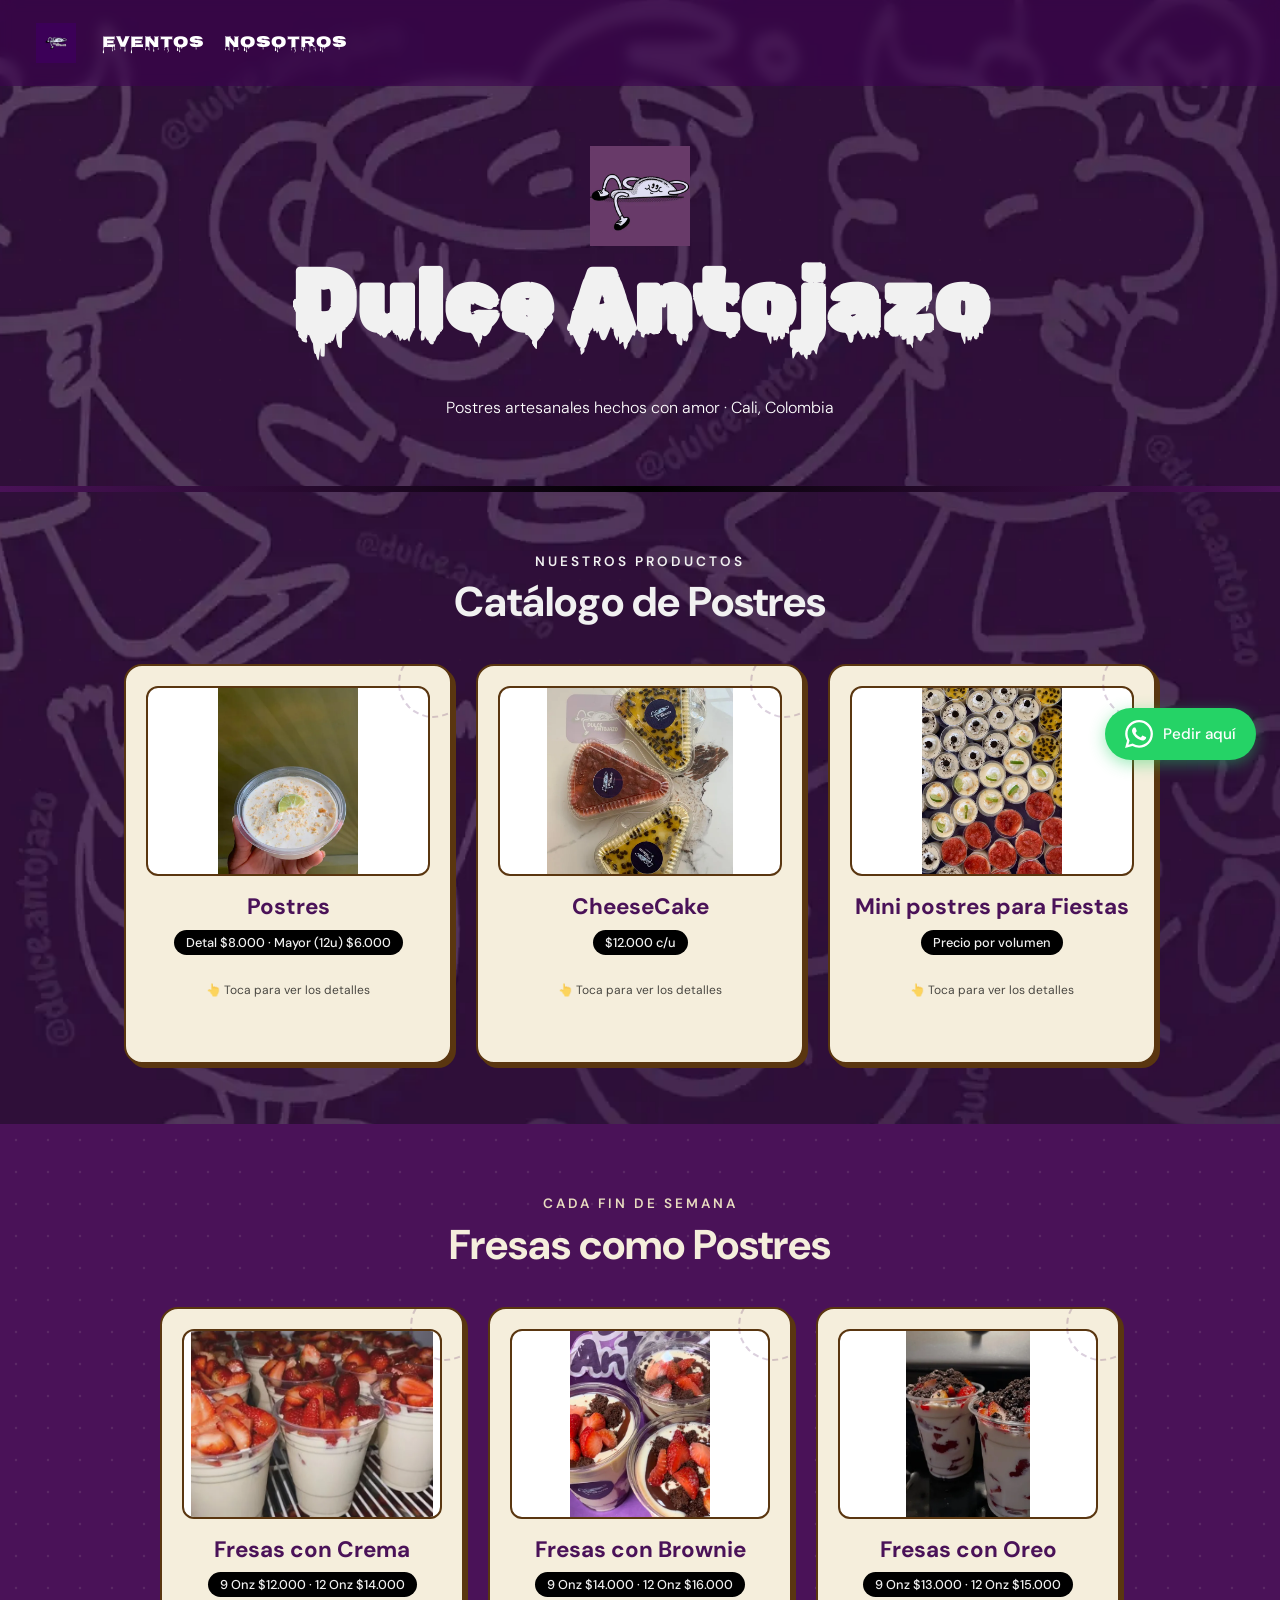
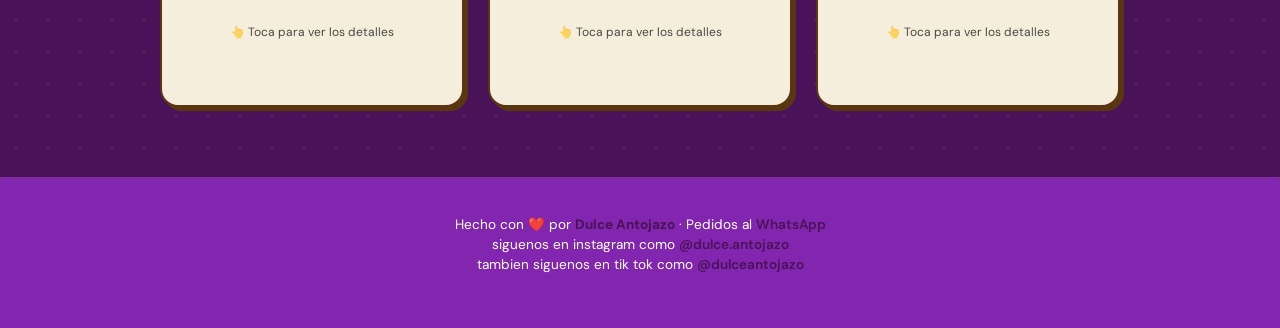
<file: index.html>
<!DOCTYPE html>
<html lang="es">

<head>
    <meta charset="UTF-8">
    <meta name="viewport" content="width=device-width, initial-scale=1.0">
    <title>Dulce Antojazo · Postres Deliciosos</title>
    <meta name="description" content="Postres artesanales hechos con amor en Cali. Mini postres, cheesecake, fresas con crema y combos para eventos. Pedidos por WhatsApp.">
    <meta name="author" content="Dulce Antojazo">
    <meta name="theme-color" content="#3a144a">
    <link rel="canonical" href="https://pucxcg.github.io/DulceAntojazo/">

    <!-- Vista previa al compartir (WhatsApp, Instagram, Facebook) -->
    <meta property="og:type" content="website">
    <meta property="og:site_name" content="Dulce Antojazo">
    <meta property="og:locale" content="es_CO">
    <meta property="og:url" content="https://pucxcg.github.io/DulceAntojazo/">
    <meta property="og:title" content="Dulce Antojazo · Postres artesanales en Cali">
    <meta property="og:description" content="Postres artesanales hechos con amor en Cali. Mini postres, cheesecake, fresas con crema y combos para eventos. Pedidos por WhatsApp.">
    <meta property="og:image" content="https://pucxcg.github.io/DulceAntojazo/og-image.jpg">
    <meta property="og:image:width" content="1200">
    <meta property="og:image:height" content="630">
    <meta name="twitter:card" content="summary_large_image">
    <meta name="twitter:title" content="Dulce Antojazo · Postres artesanales en Cali">
    <meta name="twitter:description" content="Postres artesanales hechos con amor en Cali. Mini postres, cheesecake, fresas con crema y combos para eventos. Pedidos por WhatsApp.">
    <meta name="twitter:image" content="https://pucxcg.github.io/DulceAntojazo/og-image.jpg">

    <link rel="icon" type="image/png" href="favicon.png">
    <link href="https://cdn.jsdelivr.net/npm/bootstrap@5.2.3/dist/css/bootstrap.min.css" rel="stylesheet">
    <link
        href="https://fonts.googleapis.com/css2?family=Cabin+Sketch:wght@400;700&family=DM+Sans:wght@300;400;500&display=swap"
        rel="stylesheet">
    <link rel="stylesheet" href="estilos_index.css">
    <link rel="preconnect" href="https://fonts.googleapis.com">
    <link rel="preconnect" href="https://fonts.gstatic.com" crossorigin>
    <link href="https://fonts.googleapis.com/css2?family=Nosifer&family=Rubik+Wet+Paint&display=swap" rel="stylesheet">
</head>

<body>
    <nav class="navbar navbar-expand-lg bg-light">
        <div class="container-fluid">
            <a class="navbar-brand" href="index.html"><img src="logo.webp" style="height: 40px;"></a>
            <button class="navbar-toggler" type="button" data-bs-toggle="collapse"
                data-bs-target="#navbarSupportedContent" aria-controls="navbarSupportedContent" aria-expanded="false"
                aria-label="Toggle navigation">
                <span class="navbar-toggler-icon"></span>
            </button>
            <div class="collapse navbar-collapse" id="navbarSupportedContent">
                <ul class="navbar-nav me-auto mb-2 mb-lg-0">
                    <li class="nav-item">
                        <a class="eventos" aria-current="page" href="eventos.html">Eventos</a>
                    </li>
                    <li class="nav-item">
                        <a class="eventos" href="nosotros.html">Nosotros</a>
                    </li>
                </ul>
            </div>
        </div>
    </nav>

    <!-- Botón flotante WhatsApp -->
    <a href="https://wa.me/573006096947?text=Hola%21%20Vengo%20de%20la%20p%C3%A1gina%20web%20y%20quiero%20hacer%20un%20pedido%20%F0%9F%98%8A" target="_blank" rel="noopener" class="whatsapp-flotante">
        <svg viewBox="0 0 24 24" fill="white" width="28" height="28">
            <path
                d="M17.472 14.382c-.297-.149-1.758-.867-2.03-.967-.273-.099-.471-.148-.67.15-.197.297-.767.966-.94 1.164-.173.199-.347.223-.644.075-.297-.15-1.255-.463-2.39-1.475-.883-.788-1.48-1.761-1.653-2.059-.173-.297-.018-.458.13-.606.134-.133.298-.347.446-.52.149-.174.198-.298.298-.497.099-.198.05-.371-.025-.52-.075-.149-.669-1.612-.916-2.207-.242-.579-.487-.5-.669-.51-.173-.008-.371-.01-.57-.01-.198 0-.52.074-.792.372-.272.297-1.04 1.016-1.04 2.479 0 1.462 1.065 2.875 1.213 3.074.149.198 2.096 3.2 5.077 4.487.709.306 1.262.489 1.694.625.712.227 1.36.195 1.871.118.571-.085 1.758-.719 2.006-1.413.248-.694.248-1.289.173-1.413-.074-.124-.272-.198-.57-.347m-5.421 7.403h-.004a9.87 9.87 0 01-5.031-1.378l-.361-.214-3.741.982.998-3.648-.235-.374a9.86 9.86 0 01-1.51-5.26c.001-5.45 4.436-9.884 9.888-9.884 2.64 0 5.122 1.03 6.988 2.898a9.825 9.825 0 012.893 6.994c-.003 5.45-4.437 9.884-9.885 9.884m8.413-18.297A11.815 11.815 0 0012.05 0C5.495 0 .16 5.335.157 11.892c0 2.096.547 4.142 1.588 5.945L.057 24l6.305-1.654a11.882 11.882 0 005.683 1.448h.005c6.554 0 11.89-5.335 11.893-11.893a11.821 11.821 0 00-3.48-8.413z" />
        </svg>
        <span>Pedir aquí</span>
    </a>

    <!-- HERO -->
    <header class="hero">
        <span class="hero-emoji"><img src="logo2.webp" style="width: 100px; height: auto;"></span>
        <h1 style="font-family: 'Rubik Wet Paint', system-ui;">Dulce Antojazo</h1>
        <p>Postres artesanales hechos con amor · Cali, Colombia</p>
    </header>
    <div class="divider-ribbon"></div>

    <!-- CATÁLOGO -->
    <section class="catalog-section">
        <p class="section-label">Nuestros productos</p>
        <h2 class="section-title">Catálogo de Postres</h2>

        <div class="row g-4">

            <!-- Postres -->
            <div class="col-12 col-md-4">
                <div class="flip-card" onclick="this.classList.toggle('flipped')">
                    <div class="flip-inner">
                        <div class="flip-front postre-card">
                            <img loading="lazy" decoding="async" src="postrelimon.webp" alt="Postres" class="card-img">
                            <p class="card-name">Postres</p>
                            <span class="card-price">Detal $8.000 · Mayor (12u) $6.000</span>
                            <p class="card-hint">👆 Toca para ver los detalles</p>
                        </div>
                        <div class="flip-back">
                            <p class="card-name">🍮 Postres</p>
                            <ul class="card-flavors"><li>Limón</li>
                                <li>Maracuyá</li>
                                <li>Fresa</li></ul>
                            <a class="btn-pedir" target="_blank" rel="noopener" onclick="event.stopPropagation()" href="https://wa.me/573006096947?text=Hola%21%20Quiero%20pedir%3A%20Postres%20%F0%9F%98%8A">Pedir por WhatsApp</a>
                            <p class="card-hint">👆 Toca para volver</p>
                        </div>
                    </div>
                </div>
            </div>

            <!-- CheeseCake -->
            <div class="col-12 col-md-4">
                <div class="flip-card" onclick="this.classList.toggle('flipped')">
                    <div class="flip-inner">
                        <div class="flip-front postre-card">
                            <img loading="lazy" decoding="async" src="cheesecake.webp" alt="CheeseCake" class="card-img">
                            <p class="card-name">CheeseCake</p>
                            <span class="card-price">$12.000 c/u</span>
                            <p class="card-hint">👆 Toca para ver los detalles</p>
                        </div>
                        <div class="flip-back">
                            <p class="card-name">🍰 CheeseCake</p>
                            <ul class="card-flavors"><li>CheeseCake de Fresa</li>
                                <li>CheeseCake de Limón</li>
                                <li>CheeseCake de Maracuyá</li>
                                <li>CheeseCake de Arequipe</li>
                                <li>CheeseCake de Oreo</li></ul>
                            <a class="btn-pedir" target="_blank" rel="noopener" onclick="event.stopPropagation()" href="https://wa.me/573006096947?text=Hola%21%20Quiero%20pedir%3A%20CheeseCake%20%F0%9F%98%8A">Pedir por WhatsApp</a>
                            <p class="card-hint">👆 Toca para volver</p>
                        </div>
                    </div>
                </div>
            </div>

            <!-- Shots -->
            <div class="col-12 col-md-4">
                <div class="flip-card" onclick="this.classList.toggle('flipped')">
                    <div class="flip-inner">
                        <div class="flip-front postre-card">
                            <img loading="lazy" decoding="async" src="shots.webp" alt="Shots" class="card-img">
                            <p class="card-name">Mini postres para Fiestas</p>
                            <span class="card-price">Precio por volumen</span>
                            <p class="card-hint">👆 Toca para ver los detalles</p>
                        </div>
                        <div class="flip-back">
                            <p class="card-name">🥃 Mini postres para Fiestas</p>
                            <ul class="card-flavors"><li>Shot de Fresa</li>
                                <li>Shot de Limón</li>
                                <li>Shot de Maracuyá</li>
                                <li>Shot de Arequipe</li>
                                <li>Shot de Oreo</li></ul>
                            <a class="btn-pedir" target="_blank" rel="noopener" onclick="event.stopPropagation()" href="https://wa.me/573006096947?text=Hola%21%20Quiero%20pedir%3A%20Mini%20postres%20para%20Fiestas%20%F0%9F%98%8A">Pedir por WhatsApp</a>
                            <p class="card-hint">👆 Toca para volver</p>
                        </div>
                    </div>
                </div>
            </div>

        </div>
    </section>

    <!-- FRESAS COMO POSTRES -->
    <section class="shots-section">
        <div class="shots-inner">
            <p class="section-label">Cada fin de semana</p>
            <h2 class="section-title">Fresas como Postres</h2>

            <div class="row g-4">

                <!-- Fresas con Crema -->
                <div class="col-12 col-md-4">
                    <div class="flip-card" onclick="this.classList.toggle('flipped')">
                        <div class="flip-inner">
                            <div class="flip-front postre-card">
                            <img loading="lazy" decoding="async" src="fresascrema.webp" alt="Fresas con Crema" class="card-img">
                            <p class="card-name">Fresas con Crema</p>
                            <span class="card-price">9 Onz $12.000 · 12 Onz $14.000</span>
                            <p class="card-hint">👆 Toca para ver los detalles</p>
                        </div>
                        <div class="flip-back">
                            <p class="card-name">🍓 Fresas con Crema</p>
                            <ul class="card-flavors"><li>Fresas con crema (sencillas)</li></ul>
                            <a class="btn-pedir" target="_blank" rel="noopener" onclick="event.stopPropagation()" href="https://wa.me/573006096947?text=Hola%21%20Quiero%20pedir%3A%20Fresas%20con%20Crema%20%F0%9F%98%8A">Pedir por WhatsApp</a>
                            <p class="card-hint">👆 Toca para volver</p>
                        </div>
                        </div>
                    </div>
                </div>

                <!-- Fresas con Brownie -->
                <div class="col-12 col-md-4">
                    <div class="flip-card" onclick="this.classList.toggle('flipped')">
                        <div class="flip-inner">
                            <div class="flip-front postre-card">
                            <img loading="lazy" decoding="async" src="fresasbrownie.webp" alt="Fresas con Brownie" class="card-img">
                            <p class="card-name">Fresas con Brownie</p>
                            <span class="card-price">9 Onz $14.000 · 12 Onz $16.000</span>
                            <p class="card-hint">👆 Toca para ver los detalles</p>
                        </div>
                        <div class="flip-back">
                            <p class="card-name">🍫 Fresas con Brownie</p>
                            <ul class="card-flavors"><li>Fresas, crema y brownie</li></ul>
                            <a class="btn-pedir" target="_blank" rel="noopener" onclick="event.stopPropagation()" href="https://wa.me/573006096947?text=Hola%21%20Quiero%20pedir%3A%20Fresas%20con%20Brownie%20%F0%9F%98%8A">Pedir por WhatsApp</a>
                            <p class="card-hint">👆 Toca para volver</p>
                        </div>
                        </div>
                    </div>
                </div>

                <!-- Fresas con Oreo -->
                <div class="col-12 col-md-4">
                    <div class="flip-card" onclick="this.classList.toggle('flipped')">
                        <div class="flip-inner">
                            <div class="flip-front postre-card">
                            <img loading="lazy" decoding="async" src="fresasoreo.webp" alt="Fresas con Oreo" class="card-img">
                            <p class="card-name">Fresas con Oreo</p>
                            <span class="card-price">9 Onz $13.000 · 12 Onz $15.000</span>
                            <p class="card-hint">👆 Toca para ver los detalles</p>
                        </div>
                        <div class="flip-back">
                            <p class="card-name">🍪 Fresas con Oreo</p>
                            <ul class="card-flavors"><li>Fresas, crema y galleta Oreo</li></ul>
                            <a class="btn-pedir" target="_blank" rel="noopener" onclick="event.stopPropagation()" href="https://wa.me/573006096947?text=Hola%21%20Quiero%20pedir%3A%20Fresas%20con%20Oreo%20%F0%9F%98%8A">Pedir por WhatsApp</a>
                            <p class="card-hint">👆 Toca para volver</p>
                        </div>
                        </div>
                    </div>
                </div>

            </div>
        </div>
    </section>

    <footer>
        <p>Hecho con ❤️ por <strong>Dulce Antojazo</strong> · Pedidos al
            <a href="https://wa.me/573006096947" target="_blank">WhatsApp</a><br>
            siguenos en instagram como <a href="https://www.instagram.com/dulce.antojazo/"
                target="_blank">@dulce.antojazo</a> <br>
            tambien siguenos en tik tok como <a
                href="https://www.tiktok.com/@dulceantojazo?_r=1&_t=ZS-959QEfKab00" target="_blank">@dulceantojazo</a>
        </p>
    </footer>

    <script src="https://cdn.jsdelivr.net/npm/bootstrap@5.2.3/dist/js/bootstrap.bundle.min.js"></script>

</body>

</html>
</file>
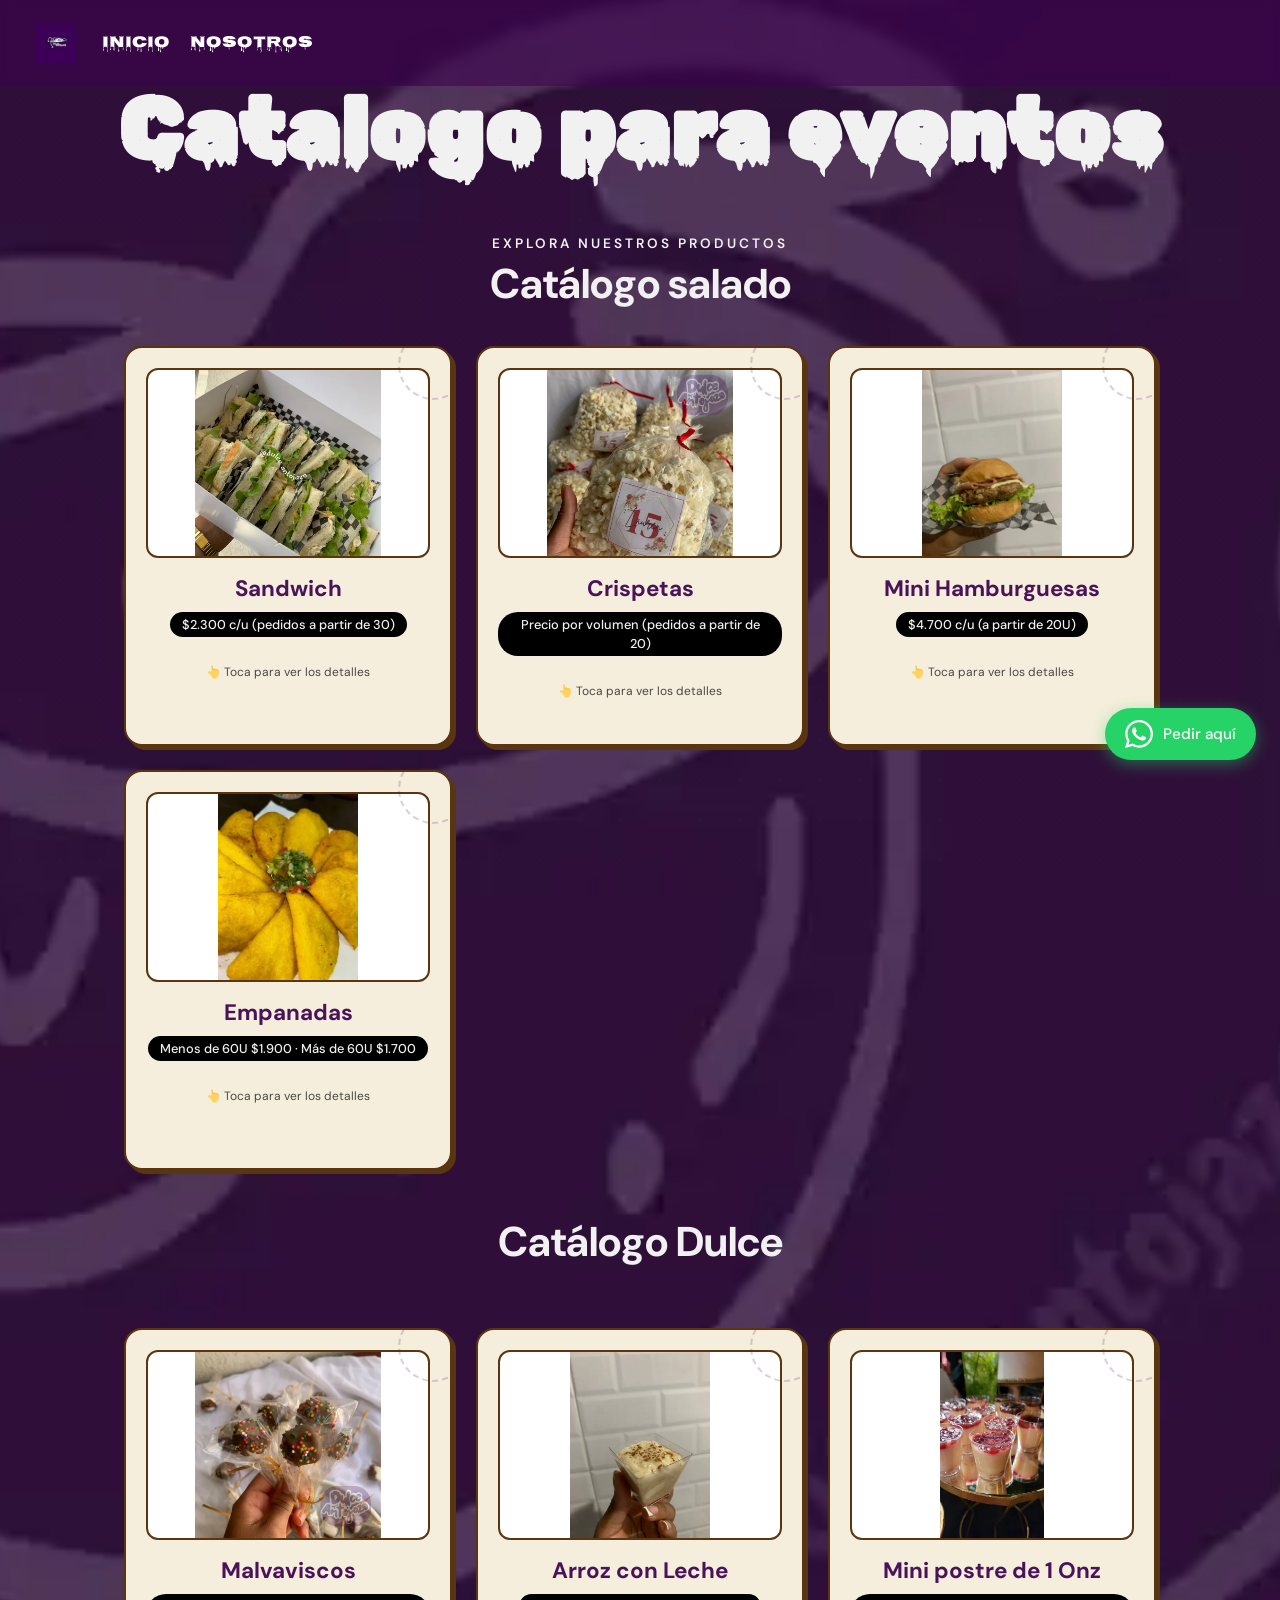
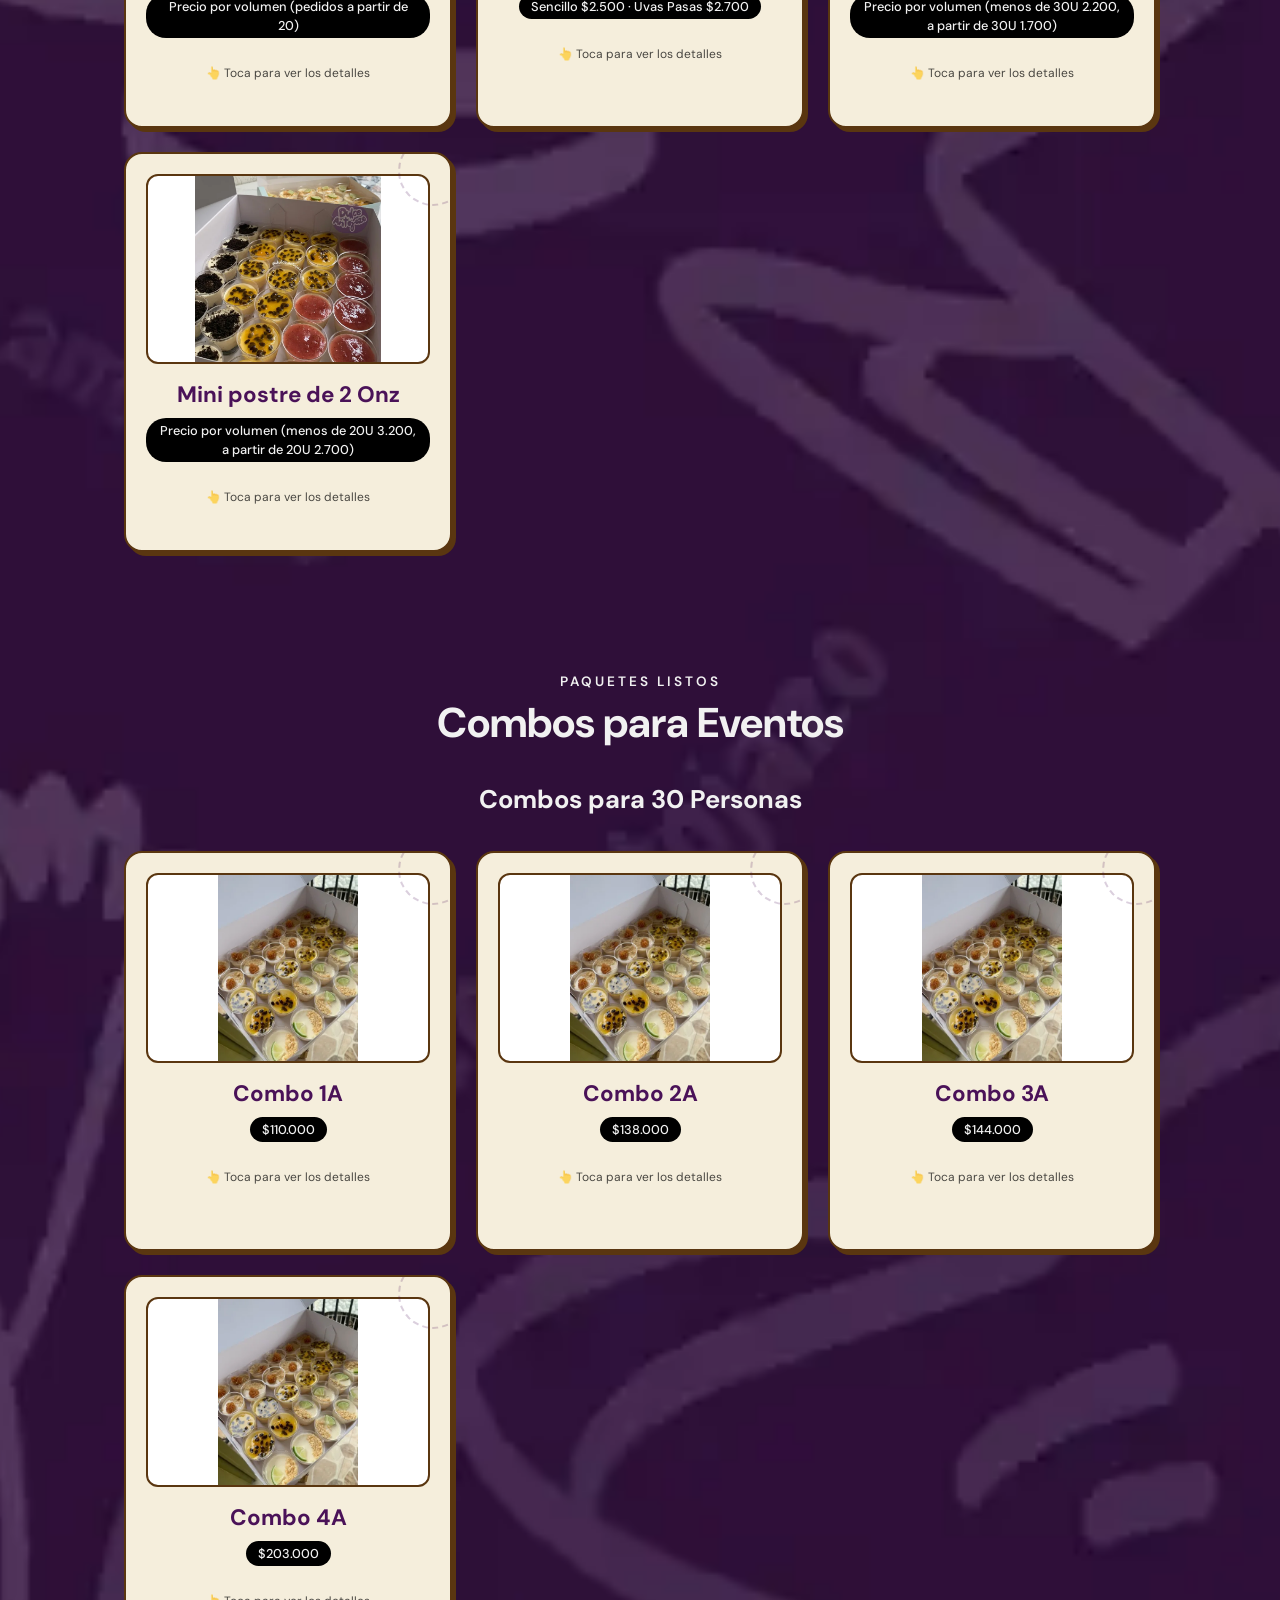
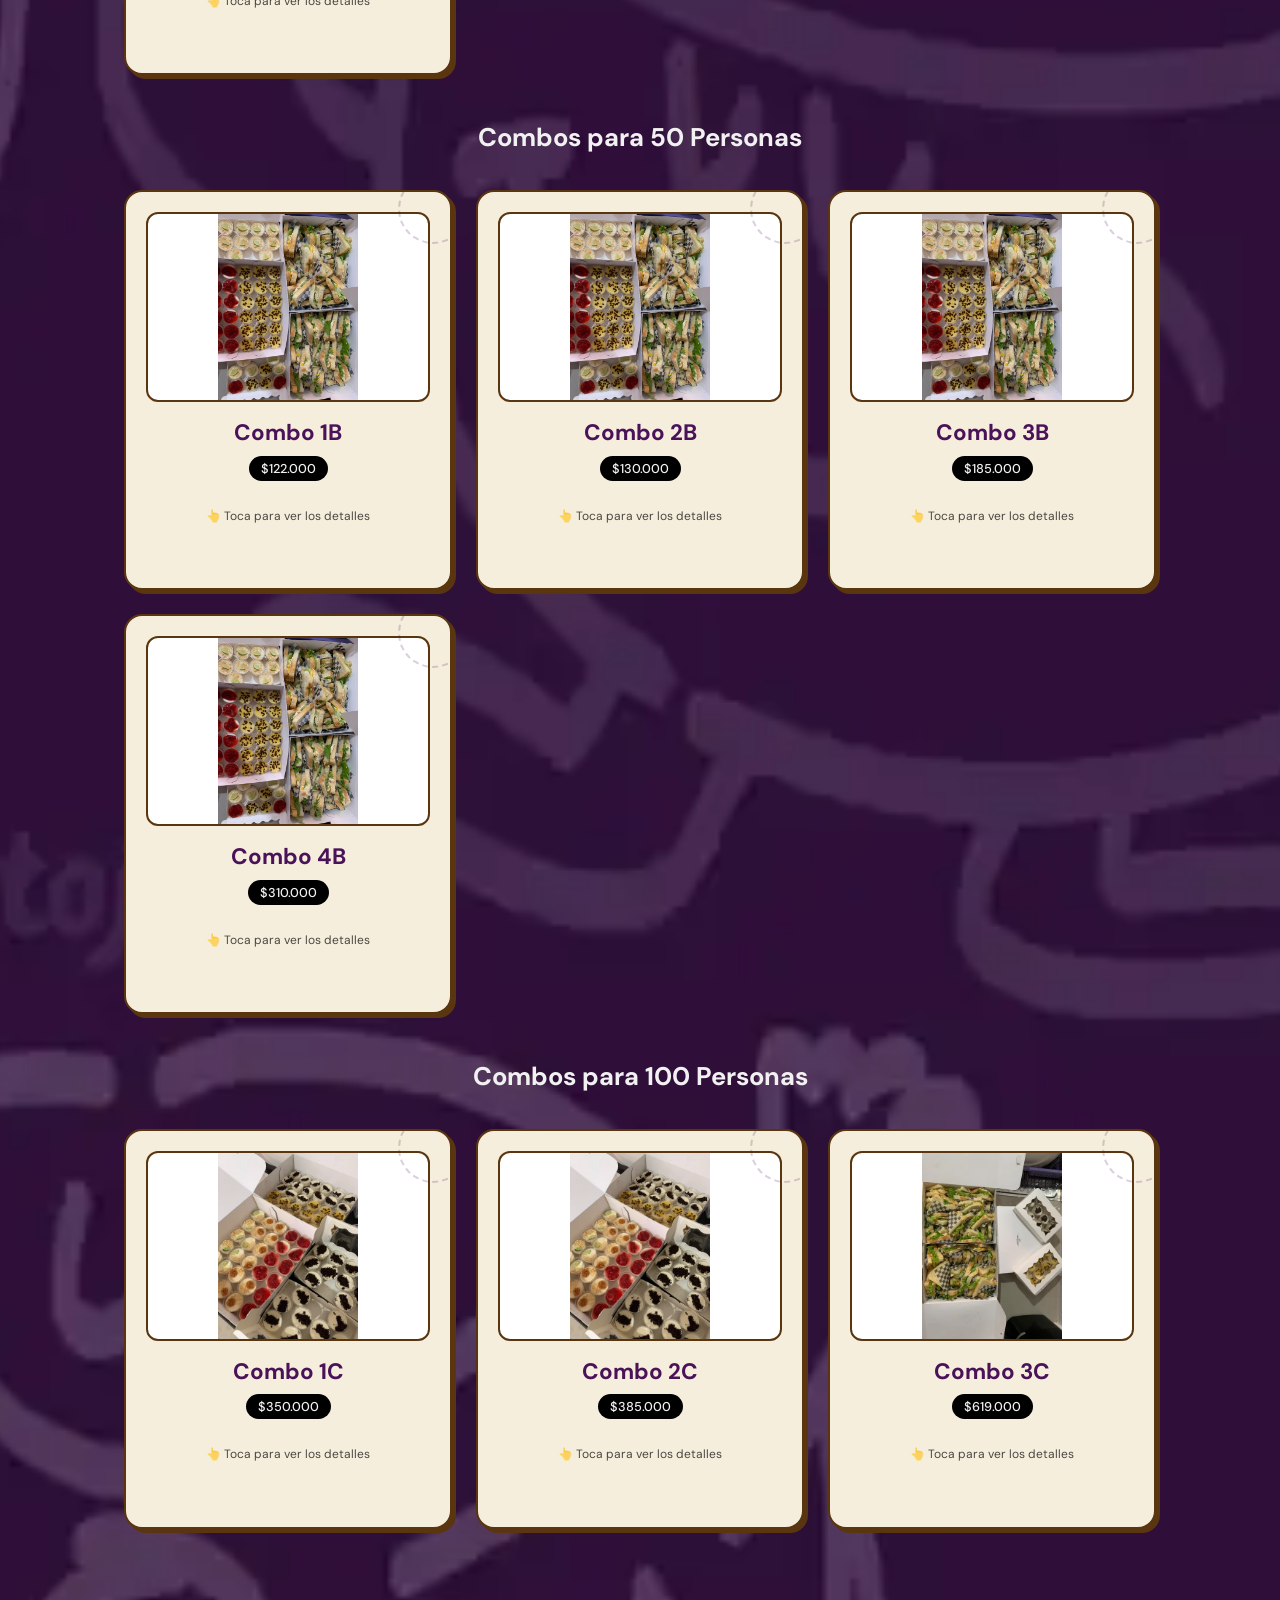
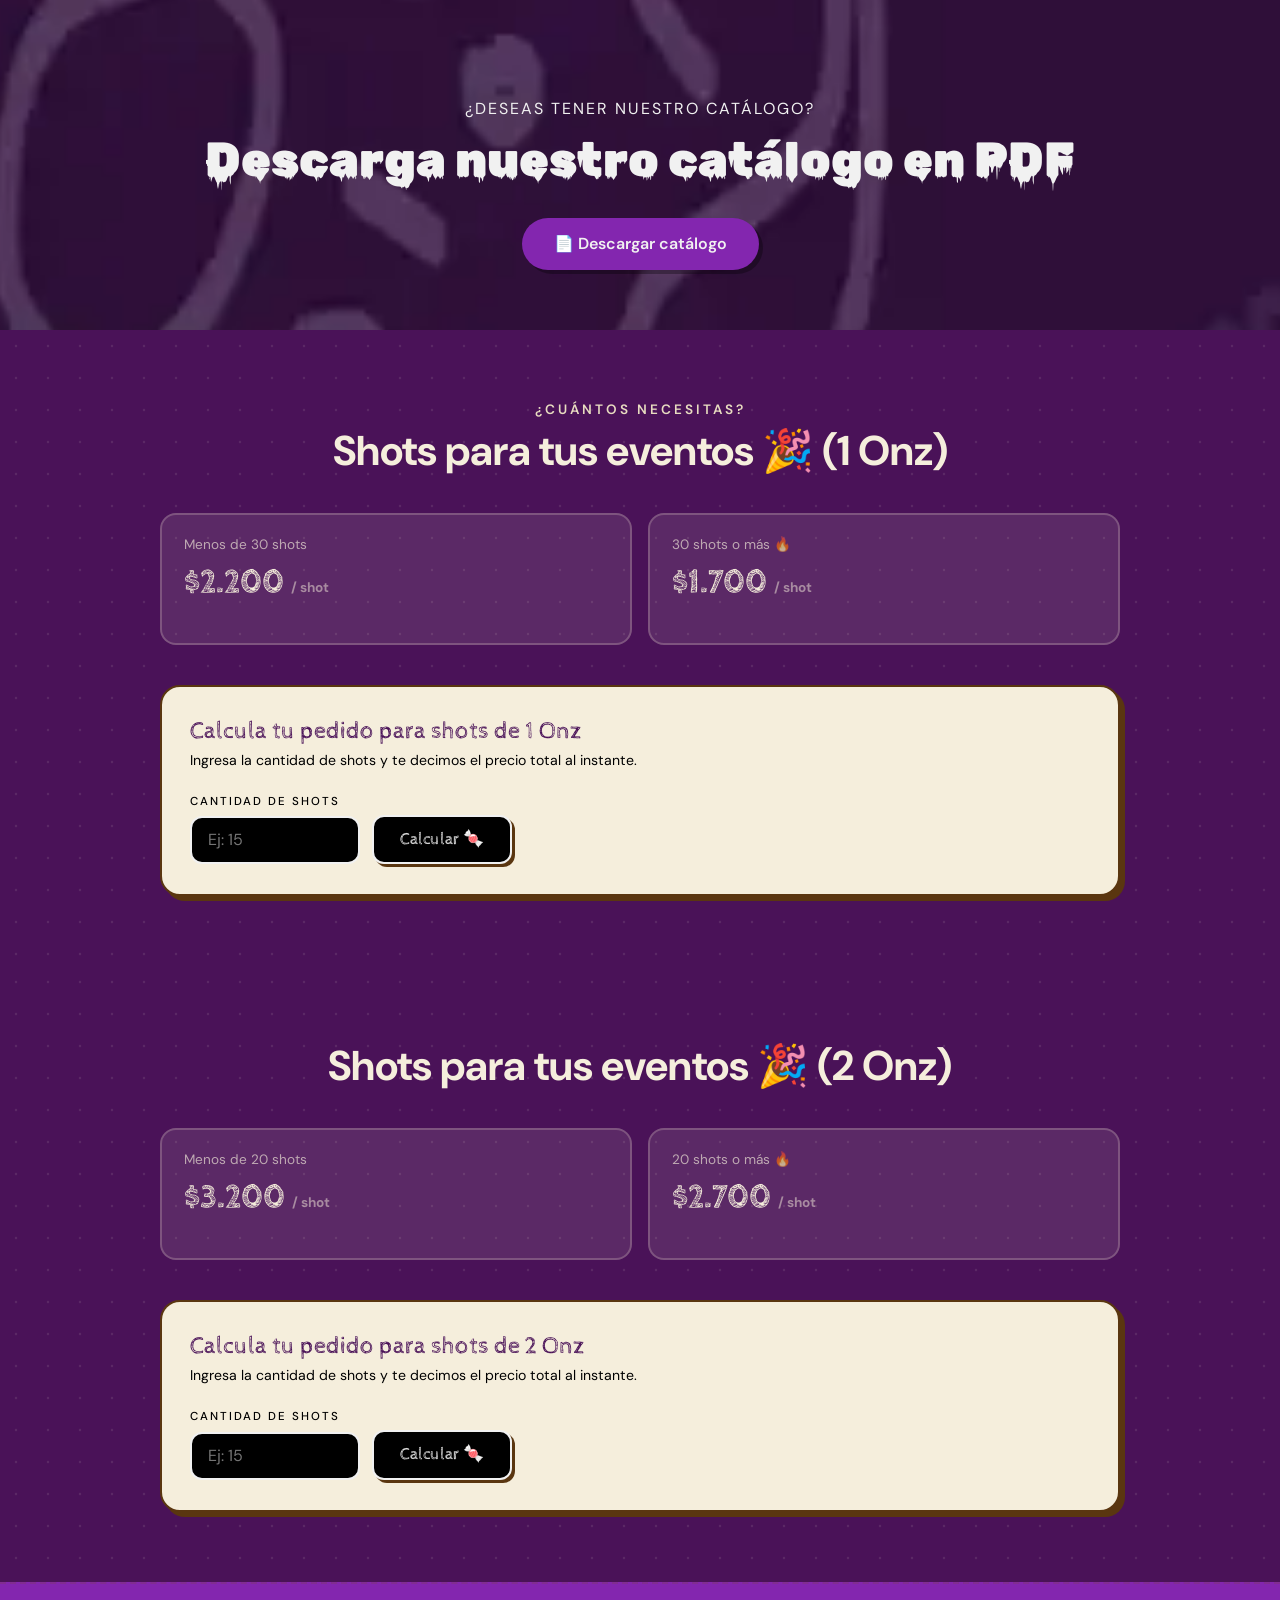
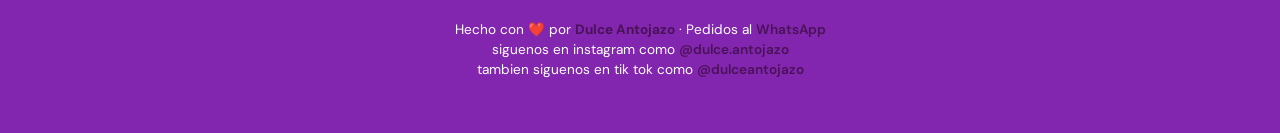
<file: eventos.html>
<!DOCTYPE html>
<html lang="es">

<head>
    <meta charset="UTF-8">
    <meta name="viewport" content="width=device-width, initial-scale=1.0">
    <title>Postres y pasabocas salados para eventos</title>
    <meta name="description" content="Mini postres, mini sándwiches, mini hamburguesas, empanadas, crispetas y combos desde 30 personas para tus eventos en Cali. Pedidos por WhatsApp.">
    <meta name="author" content="Dulce Antojazo">
    <meta name="theme-color" content="#3a144a">
    <link rel="canonical" href="https://pucxcg.github.io/DulceAntojazo/eventos.html">

    <!-- Vista previa al compartir (WhatsApp, Instagram, Facebook) -->
    <meta property="og:type" content="website">
    <meta property="og:site_name" content="Dulce Antojazo">
    <meta property="og:locale" content="es_CO">
    <meta property="og:url" content="https://pucxcg.github.io/DulceAntojazo/eventos.html">
    <meta property="og:title" content="Dulce Antojazo · Pasabocas y combos para eventos">
    <meta property="og:description" content="Mini postres, mini sándwiches, mini hamburguesas, empanadas, crispetas y combos desde 30 personas para tus eventos en Cali. Pedidos por WhatsApp.">
    <meta property="og:image" content="https://pucxcg.github.io/DulceAntojazo/og-image.jpg">
    <meta property="og:image:width" content="1200">
    <meta property="og:image:height" content="630">
    <meta name="twitter:card" content="summary_large_image">
    <meta name="twitter:title" content="Dulce Antojazo · Pasabocas y combos para eventos">
    <meta name="twitter:description" content="Mini postres, mini sándwiches, mini hamburguesas, empanadas, crispetas y combos desde 30 personas para tus eventos en Cali. Pedidos por WhatsApp.">
    <meta name="twitter:image" content="https://pucxcg.github.io/DulceAntojazo/og-image.jpg">

    <link rel="icon" type="image/png" href="favicon.png">
    <link
        href="https://fonts.googleapis.com/css2?family=Cabin+Sketch:wght@400;700&family=DM+Sans:wght@300;400;500&display=swap"
        rel="stylesheet">
    <link href="https://cdn.jsdelivr.net/npm/bootstrap@5.2.3/dist/css/bootstrap.min.css" rel="stylesheet">
    <link rel="preconnect" href="https://fonts.googleapis.com">
    <link rel="preconnect" href="https://fonts.gstatic.com" crossorigin>
    <link rel="stylesheet" href="estilos_eventos.css">
    <link href="https://fonts.googleapis.com/css2?family=Nosifer&family=Rubik+Wet+Paint&display=swap" rel="stylesheet">
</head>

<body>
        <nav class="navbar navbar-expand-lg bg-light">
            <div class="container-fluid">
                <a class="navbar-brand" href="index.html"><img src="logo.webp" style="height: 40px;"></a>
                <button class="navbar-toggler" type="button" data-bs-toggle="collapse"
                    data-bs-target="#navbarSupportedContent" aria-controls="navbarSupportedContent"
                    aria-expanded="false" aria-label="Toggle navigation">
                    <span class="navbar-toggler-icon"></span>
                </button>
                <div class="collapse navbar-collapse" id="navbarSupportedContent">
                    <ul class="navbar-nav me-auto mb-2 mb-lg-0">
                        <li class="nav-item">
                            <a class="eventos" aria-current="page" href="index.html">Inicio</a>
                        </li>
                        <li class="nav-item">
                            <a class="eventos" href="nosotros.html">Nosotros</a>
                        </li>
                </ul>
            </div>
        </div>
        </nav>

        <!-- WHATSAPP FLOTANTE -->
        <a href="https://wa.me/573006096947?text=Hola%21%20Vengo%20de%20la%20p%C3%A1gina%20web%20y%20quiero%20hacer%20un%20pedido%20%F0%9F%98%8A" target="_blank" rel="noopener" class="whatsapp-flotante">
            <svg viewBox="0 0 24 24" fill="white" width="28" height="28">
                <path
                    d="M17.472 14.382c-.297-.149-1.758-.867-2.03-.967-.273-.099-.471-.148-.67.15-.197.297-.767.966-.94 1.164-.173.199-.347.223-.644.075-.297-.15-1.255-.463-2.39-1.475-.883-.788-1.48-1.761-1.653-2.059-.173-.297-.018-.458.13-.606.134-.133.298-.347.446-.52.149-.174.198-.298.298-.497.099-.198.05-.371-.025-.52-.075-.149-.669-1.612-.916-2.207-.242-.579-.487-.5-.669-.51-.173-.008-.371-.01-.57-.01-.198 0-.52.074-.792.372-.272.297-1.04 1.016-1.04 2.479 0 1.462 1.065 2.875 1.213 3.074.149.198 2.096 3.2 5.077 4.487.709.306 1.262.489 1.694.625.712.227 1.36.195 1.871.118.571-.085 1.758-.719 2.006-1.413.248-.694.248-1.289.173-1.413-.074-.124-.272-.198-.57-.347m-5.421 7.403h-.004a9.87 9.87 0 01-5.031-1.378l-.361-.214-3.741.982.998-3.648-.235-.374a9.86 9.86 0 01-1.51-5.26c.001-5.45 4.436-9.884 9.888-9.884 2.64 0 5.122 1.03 6.988 2.898a9.825 9.825 0 012.893 6.994c-.003 5.45-4.437 9.884-9.885 9.884m8.413-18.297A11.815 11.815 0 0012.05 0C5.495 0 .16 5.335.157 11.892c0 2.096.547 4.142 1.588 5.945L.057 24l6.305-1.654a11.882 11.882 0 005.683 1.448h.005c6.554 0 11.89-5.335 11.893-11.893a11.821 11.821 0 00-3.48-8.413z" />
            </svg>
            <span>Pedir aquí</span>
        </a>

        <h1>Catalogo para eventos</h1>

        <section class="catalog-section">
            <p class="section-label">Explora nuestros productos</p>
            <h2 class="section-title">Catálogo salado</h2>

            <div class="row g-4">

                <!-- Sandwich -->
                <div class="col-12 col-md-4">
                    <div class="flip-card" onclick="this.classList.toggle('flipped')">
                        <div class="flip-inner">
                            <div class="flip-front postre-card">
                            <img loading="lazy" decoding="async" src="sandwich.webp" alt="Sandwich" class="card-img">
                            <p class="card-name">Sandwich</p>
                            <span class="card-price">$2.300 c/u (pedidos a partir de 30)</span>
                            <p class="card-hint">👆 Toca para ver los detalles</p>
                        </div>
                        <div class="flip-back">
                            <p class="card-name">🥪 Sandwich</p>
                            <ul class="card-flavors"><li>Sandwich de Pollo</li></ul>
                            <a class="btn-pedir" target="_blank" rel="noopener" onclick="event.stopPropagation()" href="https://wa.me/573006096947?text=Hola%21%20Quiero%20pedir%3A%20Sandwich%20%F0%9F%98%8A">Pedir por WhatsApp</a>
                            <p class="card-hint">👆 Toca para volver</p>
                        </div>
                        </div>
                    </div>
                </div>

                <!-- Crispetas -->
                <div class="col-12 col-md-4">
                    <div class="flip-card" onclick="this.classList.toggle('flipped')">
                        <div class="flip-inner">
                            <div class="flip-front postre-card">
                            <img loading="lazy" decoding="async" src="crispetas.webp" alt="Crispetas" class="card-img">
                            <p class="card-name">Crispetas</p>
                            <span class="card-price">Precio por volumen (pedidos a partir de 20)</span>
                            <p class="card-hint">👆 Toca para ver los detalles</p>
                        </div>
                        <div class="flip-back">
                            <p class="card-name">🍿 Crispetas</p>
                            <ul class="card-flavors"><li>Crispetas personalizadas (1.300 c/u)</li>
                                    <li>Crispetas sin personalizar (1.000 c/u)</li></ul>
                            <a class="btn-pedir" target="_blank" rel="noopener" onclick="event.stopPropagation()" href="https://wa.me/573006096947?text=Hola%21%20Quiero%20pedir%3A%20Crispetas%20%F0%9F%98%8A">Pedir por WhatsApp</a>
                            <p class="card-hint">👆 Toca para volver</p>
                        </div>
                        </div>
                    </div>
                </div>

                <!-- Mini Hamburguesas -->
                <div class="col-12 col-md-4">
                    <div class="flip-card" onclick="this.classList.toggle('flipped')">
                        <div class="flip-inner">
                            <div class="flip-front postre-card">
                            <img loading="lazy" decoding="async" src="minihamburguesa.webp" alt="Mini Hamburguesas" class="card-img">
                            <p class="card-name">Mini Hamburguesas</p>
                            <span class="card-price">$4.700 c/u (a partir de 20U)</span>
                            <p class="card-hint">👆 Toca para ver los detalles</p>
                        </div>
                        <div class="flip-back">
                            <p class="card-name">🍔 Mini Hamburguesas</p>
                            <ul class="card-flavors"><li>Pan suave, carne, jamón y queso</li></ul>
                            <a class="btn-pedir" target="_blank" rel="noopener" onclick="event.stopPropagation()" href="https://wa.me/573006096947?text=Hola%21%20Quiero%20pedir%3A%20Mini%20Hamburguesas%20%F0%9F%98%8A">Pedir por WhatsApp</a>
                            <p class="card-hint">👆 Toca para volver</p>
                        </div>
                        </div>
                    </div>
                </div>

                <!-- Empanadas -->
                <div class="col-12 col-md-4">
                    <div class="flip-card" onclick="this.classList.toggle('flipped')">
                        <div class="flip-inner">
                            <div class="flip-front postre-card">
                            <img loading="lazy" decoding="async" src="empanadas.webp" alt="Empanadas" class="card-img">
                            <p class="card-name">Empanadas</p>
                            <span class="card-price">Menos de 60U $1.900 · Más de 60U $1.700</span>
                            <p class="card-hint">👆 Toca para ver los detalles</p>
                        </div>
                        <div class="flip-back">
                            <p class="card-name">🌮 Empanadas</p>
                            <ul class="card-flavors"><li>Rellenas de carne o pollo (incluye ají)</li></ul>
                            <a class="btn-pedir" target="_blank" rel="noopener" onclick="event.stopPropagation()" href="https://wa.me/573006096947?text=Hola%21%20Quiero%20pedir%3A%20Empanadas%20%F0%9F%98%8A">Pedir por WhatsApp</a>
                            <p class="card-hint">👆 Toca para volver</p>
                        </div>
                        </div>
                    </div>
                </div>

                <!--Catalogo dulce-->
                <div class="col-12">
                    <h2 class="section-title" style="margin-top:24px;">Catálogo Dulce</h2>
                </div>
                <!-- Malvaviscos -->
                <div class="col-12 col-md-4">
                    <div class="flip-card" onclick="this.classList.toggle('flipped')">
                        <div class="flip-inner">
                            <div class="flip-front postre-card">
                            <img loading="lazy" decoding="async" src="malvaviscos.webp" alt="Malvaviscos" class="card-img">
                            <p class="card-name">Malvaviscos</p>
                            <span class="card-price">Precio por volumen (pedidos a partir de 20)</span>
                            <p class="card-hint">👆 Toca para ver los detalles</p>
                        </div>
                        <div class="flip-back">
                            <p class="card-name">🍿 Malvaviscos</p>
                            <ul class="card-flavors"><li>Malvaviscos personalizados (1.200 c/u)</li></ul>
                            <a class="btn-pedir" target="_blank" rel="noopener" onclick="event.stopPropagation()" href="https://wa.me/573006096947?text=Hola%21%20Quiero%20pedir%3A%20Malvaviscos%20%F0%9F%98%8A">Pedir por WhatsApp</a>
                            <p class="card-hint">👆 Toca para volver</p>
                        </div>
                        </div>
                    </div>
                </div>
                <!-- Arroz con Leche -->
                <div class="col-12 col-md-4">
                    <div class="flip-card" onclick="this.classList.toggle('flipped')">
                        <div class="flip-inner">
                            <div class="flip-front postre-card">
                            <img loading="lazy" decoding="async" src="arrozconleche.webp" alt="Arroz con Leche" class="card-img">
                            <p class="card-name">Arroz con Leche</p>
                            <span class="card-price">Sencillo $2.500 · Uvas Pasas $2.700</span>
                            <p class="card-hint">👆 Toca para ver los detalles</p>
                        </div>
                        <div class="flip-back">
                            <p class="card-name">🍚 Arroz con Leche</p>
                            <ul class="card-flavors"><li>Vaso de 2 Onz (a partir de 30U)</li></ul>
                            <a class="btn-pedir" target="_blank" rel="noopener" onclick="event.stopPropagation()" href="https://wa.me/573006096947?text=Hola%21%20Quiero%20pedir%3A%20Arroz%20con%20Leche%20%F0%9F%98%8A">Pedir por WhatsApp</a>
                            <p class="card-hint">👆 Toca para volver</p>
                        </div>
                        </div>
                    </div>
                </div>

                <div class="col-12 col-md-4">
                    <div class="flip-card" onclick="this.classList.toggle('flipped')">
                        <div class="flip-inner">
                            <div class="flip-front postre-card">
                            <img loading="lazy" decoding="async" src="1onz.webp" alt="Shots" class="card-img">
                            <p class="card-name">Mini postre de 1 Onz</p>
                            <span class="card-price">Precio por volumen (menos de 30U 2.200, a partir de 30U
                                    1.700)</span>
                            <p class="card-hint">👆 Toca para ver los detalles</p>
                        </div>
                        <div class="flip-back">
                            <p class="card-name">🥃 Mini postre de 1 Onz</p>
                            <ul class="card-flavors"><li>Shot de Fresa</li>
                                    <li>Shot de Limón</li>
                                    <li>Shot de Maracuyá</li>
                                    <li>Shot de Arequipe</li>
                                    <li>Shot de Oreo</li></ul>
                            <a class="btn-pedir" target="_blank" rel="noopener" onclick="event.stopPropagation()" href="https://wa.me/573006096947?text=Hola%21%20Quiero%20pedir%3A%20Mini%20postre%20de%201%20Onz%20%F0%9F%98%8A">Pedir por WhatsApp</a>
                            <p class="card-hint">👆 Toca para volver</p>
                        </div>
                        </div>
                    </div>
                </div>
                <div class="col-12 col-md-4">
                    <div class="flip-card" onclick="this.classList.toggle('flipped')">
                        <div class="flip-inner">
                            <div class="flip-front postre-card">
                            <img loading="lazy" decoding="async" src="2onz.webp" alt="Shots" class="card-img">
                            <p class="card-name">Mini postre de 2 Onz</p>
                            <span class="card-price">Precio por volumen (menos de 20U 3.200, a partir de 20U
                                    2.700)</span>
                            <p class="card-hint">👆 Toca para ver los detalles</p>
                        </div>
                        <div class="flip-back">
                            <p class="card-name">🥃 Mini postre de 2 Onz</p>
                            <ul class="card-flavors"><li>Shot de Fresa</li>
                                    <li>Shot de Limón</li>
                                    <li>Shot de Maracuyá</li>
                                    <li>Shot de Arequipe</li>
                                    <li>Shot de Oreo</li></ul>
                            <a class="btn-pedir" target="_blank" rel="noopener" onclick="event.stopPropagation()" href="https://wa.me/573006096947?text=Hola%21%20Quiero%20pedir%3A%20Mini%20postre%20de%202%20Onz%20%F0%9F%98%8A">Pedir por WhatsApp</a>
                            <p class="card-hint">👆 Toca para volver</p>
                        </div>
                        </div>
                    </div>
                </div>
            </div>
        </section>

        <!-- COMBOS PARA EVENTOS -->
        <section class="catalog-section">
            <p class="section-label">Paquetes listos</p>
            <h2 class="section-title">Combos para Eventos</h2>

            <p class="section-label"></p>
            <h3 class="section-title" style="font-size:1.6rem;">Combos para 30 Personas</h3>
            <div class="row g-4 mb-5">
                <div class="col-12 col-md-4">
                    <div class="flip-card" onclick="this.classList.toggle('flipped')">
                        <div class="flip-inner">
                            <div class="flip-front postre-card">
                            <img loading="lazy" decoding="async" src="combo30.webp" alt="Combo 1A" class="card-img">
                            <p class="card-name">Combo 1A</p>
                            <span class="card-price">$110.000</span>
                            <p class="card-hint">👆 Toca para ver los detalles</p>
                        </div>
                        <div class="flip-back">
                            <p class="card-name">🎉 Combo 1A</p>
                            <ul class="card-flavors"><li>Mini postres 1oz x 30</li>
                                    <li>Mini sandwiches x 30</li></ul>
                            <a class="btn-pedir" target="_blank" rel="noopener" onclick="event.stopPropagation()" href="https://wa.me/573006096947?text=Hola%21%20Quiero%20pedir%3A%20Combo%201A%20%F0%9F%98%8A">Pedir por WhatsApp</a>
                            <p class="card-hint">👆 Toca para volver</p>
                        </div>
                        </div>
                    </div>
                </div>

                <div class="col-12 col-md-4">
                    <div class="flip-card" onclick="this.classList.toggle('flipped')">
                        <div class="flip-inner">
                            <div class="flip-front postre-card">
                            <img loading="lazy" decoding="async" src="combo30.webp" alt="Combo 2A" class="card-img">
                            <p class="card-name">Combo 2A</p>
                            <span class="card-price">$138.000</span>
                            <p class="card-hint">👆 Toca para ver los detalles</p>
                        </div>
                        <div class="flip-back">
                            <p class="card-name">🎉 Combo 2A</p>
                            <ul class="card-flavors"><li>Mini postres 1oz x 30</li>
                                    <li>Mini sandwiches x 30</li>
                                    <li>Crispetas sencillas x 30</li></ul>
                            <a class="btn-pedir" target="_blank" rel="noopener" onclick="event.stopPropagation()" href="https://wa.me/573006096947?text=Hola%21%20Quiero%20pedir%3A%20Combo%202A%20%F0%9F%98%8A">Pedir por WhatsApp</a>
                            <p class="card-hint">👆 Toca para volver</p>
                        </div>
                        </div>
                    </div>
                </div>

                <div class="col-12 col-md-4">
                    <div class="flip-card" onclick="this.classList.toggle('flipped')">
                        <div class="flip-inner">
                            <div class="flip-front postre-card">
                            <img loading="lazy" decoding="async" src="combo30.webp" alt="Combo 3A" class="card-img">
                            <p class="card-name">Combo 3A</p>
                            <span class="card-price">$144.000</span>
                            <p class="card-hint">👆 Toca para ver los detalles</p>
                        </div>
                        <div class="flip-back">
                            <p class="card-name">🎉 Combo 3A</p>
                            <ul class="card-flavors"><li>Mini postres 1oz x 30</li>
                                    <li>Mini sandwiches x 30</li>
                                    <li>Malvavisco x 30</li></ul>
                            <a class="btn-pedir" target="_blank" rel="noopener" onclick="event.stopPropagation()" href="https://wa.me/573006096947?text=Hola%21%20Quiero%20pedir%3A%20Combo%203A%20%F0%9F%98%8A">Pedir por WhatsApp</a>
                            <p class="card-hint">👆 Toca para volver</p>
                        </div>
                        </div>
                    </div>
                </div>

                <div class="col-12 col-md-4">
                    <div class="flip-card" onclick="this.classList.toggle('flipped')">
                        <div class="flip-inner">
                            <div class="flip-front postre-card">
                            <img loading="lazy" decoding="async" src="combo30.webp" alt="Combo 4A" class="card-img">
                            <p class="card-name">Combo 4A</p>
                            <span class="card-price">$203.000</span>
                            <p class="card-hint">👆 Toca para ver los detalles</p>
                        </div>
                        <div class="flip-back">
                            <p class="card-name">🎉 Combo 4A</p>
                            <ul class="card-flavors"><li>Mini postres 1oz x 30</li>
                                    <li>Mini sandwiches x 30</li>
                                    <li>Malvavisco x 30</li>
                                    <li>Empanadas x 30</li></ul>
                            <a class="btn-pedir" target="_blank" rel="noopener" onclick="event.stopPropagation()" href="https://wa.me/573006096947?text=Hola%21%20Quiero%20pedir%3A%20Combo%204A%20%F0%9F%98%8A">Pedir por WhatsApp</a>
                            <p class="card-hint">👆 Toca para volver</p>
                        </div>
                        </div>
                    </div>
                </div>
            </div>

            <p class="section-label"></p>
            <h3 class="section-title" style="font-size:1.6rem;">Combos para 50 Personas</h3>
            <div class="row g-4 mb-5">
                <div class="col-12 col-md-4">
                    <div class="flip-card" onclick="this.classList.toggle('flipped')">
                        <div class="flip-inner">
                            <div class="flip-front postre-card">
                            <img loading="lazy" decoding="async" src="combo50.webp" alt="Combo 1B" class="card-img">
                            <p class="card-name">Combo 1B</p>
                            <span class="card-price">$122.000</span>
                            <p class="card-hint">👆 Toca para ver los detalles</p>
                        </div>
                        <div class="flip-back">
                            <p class="card-name">🎉 Combo 1B</p>
                            <ul class="card-flavors"><li>Mini postres 1oz x 50</li>
                                    <li>Crispetas sencillas x 50</li></ul>
                            <a class="btn-pedir" target="_blank" rel="noopener" onclick="event.stopPropagation()" href="https://wa.me/573006096947?text=Hola%21%20Quiero%20pedir%3A%20Combo%201B%20%F0%9F%98%8A">Pedir por WhatsApp</a>
                            <p class="card-hint">👆 Toca para volver</p>
                        </div>
                        </div>
                    </div>
                </div>

                <div class="col-12 col-md-4">
                    <div class="flip-card" onclick="this.classList.toggle('flipped')">
                        <div class="flip-inner">
                            <div class="flip-front postre-card">
                            <img loading="lazy" decoding="async" src="combo50.webp" alt="Combo 2B" class="card-img">
                            <p class="card-name">Combo 2B</p>
                            <span class="card-price">$130.000</span>
                            <p class="card-hint">👆 Toca para ver los detalles</p>
                        </div>
                        <div class="flip-back">
                            <p class="card-name">🎉 Combo 2B</p>
                            <ul class="card-flavors"><li>Mini postres 1oz x 50</li>
                                    <li>Malvaviscos x 50</li></ul>
                            <a class="btn-pedir" target="_blank" rel="noopener" onclick="event.stopPropagation()" href="https://wa.me/573006096947?text=Hola%21%20Quiero%20pedir%3A%20Combo%202B%20%F0%9F%98%8A">Pedir por WhatsApp</a>
                            <p class="card-hint">👆 Toca para volver</p>
                        </div>
                        </div>
                    </div>
                </div>

                <div class="col-12 col-md-4">
                    <div class="flip-card" onclick="this.classList.toggle('flipped')">
                        <div class="flip-inner">
                            <div class="flip-front postre-card">
                            <img loading="lazy" decoding="async" src="combo50.webp" alt="Combo 3B" class="card-img">
                            <p class="card-name">Combo 3B</p>
                            <span class="card-price">$185.000</span>
                            <p class="card-hint">👆 Toca para ver los detalles</p>
                        </div>
                        <div class="flip-back">
                            <p class="card-name">🎉 Combo 3B</p>
                            <ul class="card-flavors"><li>Mini postres 1oz x 50</li>
                                    <li>Mini sandwiches x 50</li></ul>
                            <a class="btn-pedir" target="_blank" rel="noopener" onclick="event.stopPropagation()" href="https://wa.me/573006096947?text=Hola%21%20Quiero%20pedir%3A%20Combo%203B%20%F0%9F%98%8A">Pedir por WhatsApp</a>
                            <p class="card-hint">👆 Toca para volver</p>
                        </div>
                        </div>
                    </div>
                </div>

                <div class="col-12 col-md-4">
                    <div class="flip-card" onclick="this.classList.toggle('flipped')">
                        <div class="flip-inner">
                            <div class="flip-front postre-card">
                            <img loading="lazy" decoding="async" src="combo50.webp" alt="Combo 4B" class="card-img">
                            <p class="card-name">Combo 4B</p>
                            <span class="card-price">$310.000</span>
                            <p class="card-hint">👆 Toca para ver los detalles</p>
                        </div>
                        <div class="flip-back">
                            <p class="card-name">🎉 Combo 4B</p>
                            <ul class="card-flavors"><li>Mini postres 1oz x 50</li>
                                    <li>Mini sandwiches x 50</li>
                                    <li>Malvaviscos x 50</li>
                                    <li>Crispetas personalizadas x 50</li></ul>
                            <a class="btn-pedir" target="_blank" rel="noopener" onclick="event.stopPropagation()" href="https://wa.me/573006096947?text=Hola%21%20Quiero%20pedir%3A%20Combo%204B%20%F0%9F%98%8A">Pedir por WhatsApp</a>
                            <p class="card-hint">👆 Toca para volver</p>
                        </div>
                        </div>
                    </div>
                </div>
            </div>

            <p class="section-label"></p>
            <h3 class="section-title" style="font-size:1.6rem;">Combos para 100 Personas</h3>
            <div class="row g-4 mb-5">
                <div class="col-12 col-md-4">
                    <div class="flip-card" onclick="this.classList.toggle('flipped')">
                        <div class="flip-inner">
                            <div class="flip-front postre-card">
                            <img loading="lazy" decoding="async" src="combo100.webp" alt="Combo 1C" class="card-img">
                            <p class="card-name">Combo 1C</p>
                            <span class="card-price">$350.000</span>
                            <p class="card-hint">👆 Toca para ver los detalles</p>
                        </div>
                        <div class="flip-back">
                            <p class="card-name">🎉 Combo 1C</p>
                            <ul class="card-flavors"><li>Mini postres 1oz x 100</li>
                                    <li>Empanadas x 100</li></ul>
                            <a class="btn-pedir" target="_blank" rel="noopener" onclick="event.stopPropagation()" href="https://wa.me/573006096947?text=Hola%21%20Quiero%20pedir%3A%20Combo%201C%20%F0%9F%98%8A">Pedir por WhatsApp</a>
                            <p class="card-hint">👆 Toca para volver</p>
                        </div>
                        </div>
                    </div>
                </div>

                <div class="col-12 col-md-4">
                    <div class="flip-card" onclick="this.classList.toggle('flipped')">
                        <div class="flip-inner">
                            <div class="flip-front postre-card">
                            <img loading="lazy" decoding="async" src="combo100.webp" alt="Combo 2C" class="card-img">
                            <p class="card-name">Combo 2C</p>
                            <span class="card-price">$385.000</span>
                            <p class="card-hint">👆 Toca para ver los detalles</p>
                        </div>
                        <div class="flip-back">
                            <p class="card-name">🎉 Combo 2C</p>
                            <ul class="card-flavors"><li>Mini postres 1oz x 100</li>
                                    <li>Mini sandwiches x 100</li></ul>
                            <a class="btn-pedir" target="_blank" rel="noopener" onclick="event.stopPropagation()" href="https://wa.me/573006096947?text=Hola%21%20Quiero%20pedir%3A%20Combo%202C%20%F0%9F%98%8A">Pedir por WhatsApp</a>
                            <p class="card-hint">👆 Toca para volver</p>
                        </div>
                        </div>
                    </div>
                </div>

                <div class="col-12 col-md-4">
                    <div class="flip-card" onclick="this.classList.toggle('flipped')">
                        <div class="flip-inner">
                            <div class="flip-front postre-card">
                            <img loading="lazy" decoding="async" src="combo100b.webp" alt="Combo 3C" class="card-img">
                            <p class="card-name">Combo 3C</p>
                            <span class="card-price">$619.000</span>
                            <p class="card-hint">👆 Toca para ver los detalles</p>
                        </div>
                        <div class="flip-back">
                            <p class="card-name">🎉 Combo 3C</p>
                            <ul class="card-flavors"><li>Mini postres 1oz x 100</li>
                                    <li>50 Mini Hamburguesas + 50 Mini sandwiches + 60 Empanadas</li></ul>
                            <a class="btn-pedir" target="_blank" rel="noopener" onclick="event.stopPropagation()" href="https://wa.me/573006096947?text=Hola%21%20Quiero%20pedir%3A%20Combo%203C%20%F0%9F%98%8A">Pedir por WhatsApp</a>
                            <p class="card-hint">👆 Toca para volver</p>
                        </div>
                        </div>
                    </div>
                </div>
            </div>

        </section>

        <section class="descarga-catalogo">
            <p class="descarga-texto">¿Deseas tener nuestro catálogo?</p>
            <h2 class="descarga-titulo">Descarga nuestro catálogo en PDF</h2>
            <a href="catalogo_DA.pdf" download class="btn-descargar">
                📄 Descargar catálogo
            </a>
        </section>
        <!-- SHOTS CALCULADORA 1 Onz -->
        <section class="shots-section">
            <div class="shots-inner">
                <p class="section-label">¿Cuántos necesitas?</p>
                <h2 class="section-title">Shots para tus eventos 🎉 (1 Onz)</h2>

                <div class="row g-3 mb-2">
                    <div class="col-12 col-sm-6">
                        <div class="precio-badge">
                            <p class="badge-title">Menos de 30 shots</p>
                            <p class="badge-price">$2.200 <span>/ shot</span></p>
                        </div>
                    </div>
                    <div class="col-12 col-sm-6">
                        <div class="precio-badge">
                            <p class="badge-title">30 shots o más 🔥</p>
                            <p class="badge-price">$1.700 <span>/ shot</span></p>
                        </div>
                    </div>
                </div>

                <div class="calc-box">
                    <h3>Calcula tu pedido para shots de 1 Onz</h3>
                    <p>Ingresa la cantidad de shots y te decimos el precio total al instante.</p>
                    <div class="calc-input-row">
                        <div>
                            <label for="cantidad1">Cantidad de shots</label>
                            <input type="number" id="cantidad1" name="cantidad" min="1" placeholder="Ej: 15">
                        </div>
                        <button class="btn-calcular" onclick="calcularShots()">Calcular 🍬</button>
                    </div>
                    <div id="resultado1"></div>
                </div>
            </div>
        </section>
        <!-- SHOTS CALCULADORA 2 Onz -->
        <section class="shots-section">
            <div class="shots-inner">
                <p class="section-label"></p>
                <h2 class="section-title">Shots para tus eventos 🎉 (2 Onz)</h2>

                <div class="row g-3 mb-2">
                    <div class="col-12 col-sm-6">
                        <div class="precio-badge">
                            <p class="badge-title">Menos de 20 shots</p>
                            <p class="badge-price">$3.200 <span>/ shot</span></p>
                        </div>
                    </div>
                    <div class="col-12 col-sm-6">
                        <div class="precio-badge">
                            <p class="badge-title">20 shots o más 🔥</p>
                            <p class="badge-price">$2.700 <span>/ shot</span></p>
                        </div>
                    </div>
                </div>

                <div class="calc-box">
                    <h3>Calcula tu pedido para shots de 2 Onz</h3>
                    <p>Ingresa la cantidad de shots y te decimos el precio total al instante.</p>
                    <div class="calc-input-row">
                        <div>
                            <label for="cantidad">Cantidad de shots</label>
                            <input type="number" id="cantidad2" name="cantidad" min="1" placeholder="Ej: 15">
                        </div>
                        <button class="btn-calcular" onclick="calcularShot_2onz()">Calcular 🍬</button>
                    </div>
                    <div id="resultado2"></div>
                </div>
            </div>
        </section>
    
        <footer>
            <p>Hecho con ❤️ por <strong>Dulce Antojazo</strong> · Pedidos al
                <a href="https://wa.me/573006096947" target="_blank">WhatsApp</a><br>
                siguenos en instagram como <a href="https://www.instagram.com/dulce.antojazo/"
                    target="_blank">@dulce.antojazo</a> <br>
                tambien siguenos en tik tok como <a
                    href="https://www.tiktok.com/@dulceantojazo?_r=1&_t=ZS-959QEfKab00" target="_blank">@dulceantojazo</a>
            </p>
        </footer>
        <script src="https://cdn.jsdelivr.net/npm/bootstrap@5.2.3/dist/js/bootstrap.bundle.min.js"></script>
        <script src="scripts.js"></script>
    </body>

</html>
</file>
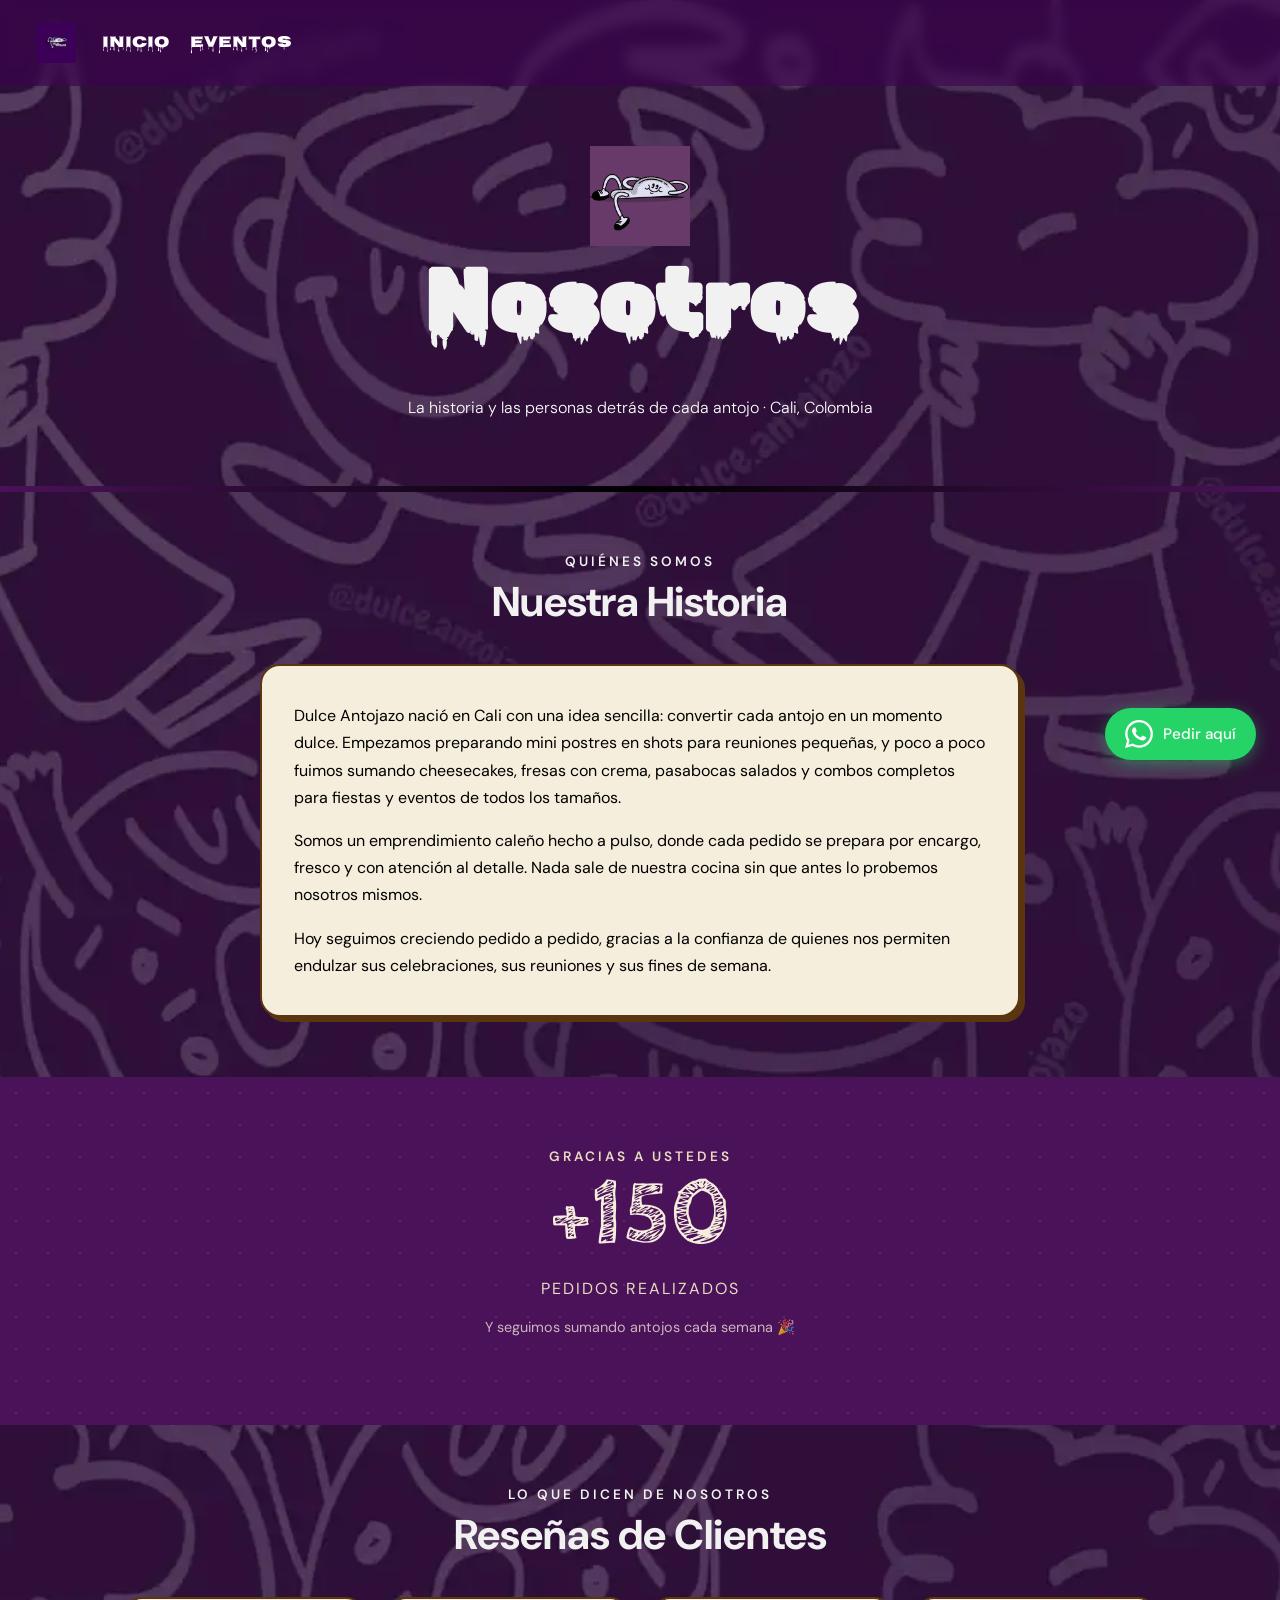
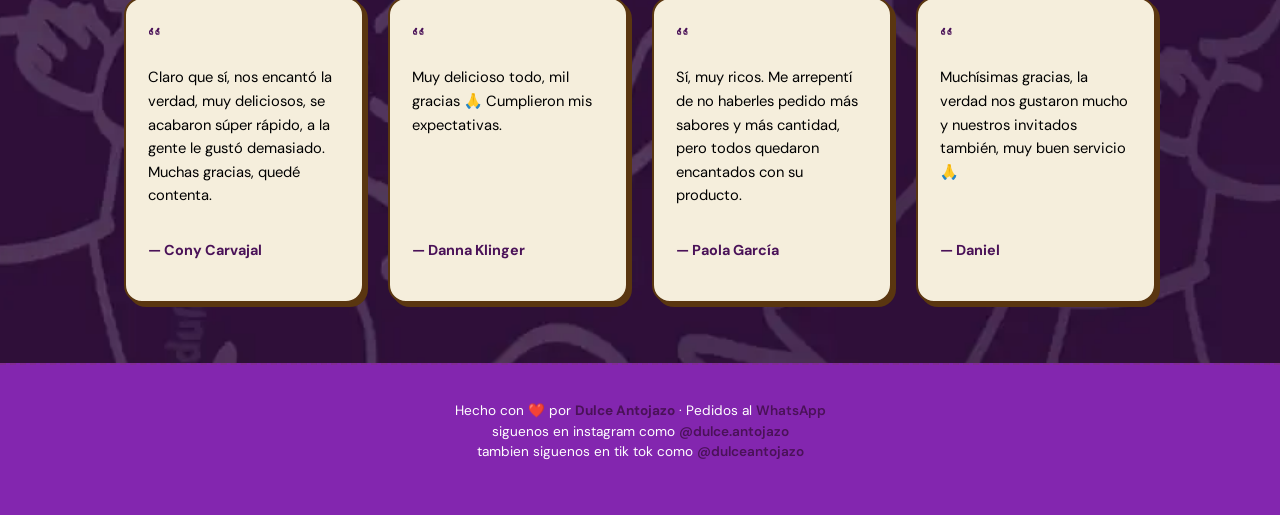
<file: nosotros.html>
<!DOCTYPE html>
<html lang="es">

<head>
    <meta charset="UTF-8">
    <meta name="viewport" content="width=device-width, initial-scale=1.0">
    <title>Nosotros · Dulce Antojazo</title>
    <meta name="description" content="Conoce a Dulce Antojazo: nuestra historia, más de 150 pedidos entregados y las reseñas reales de nuestros clientes en Cali.">
    <meta name="author" content="Dulce Antojazo">
    <meta name="theme-color" content="#3a144a">
    <link rel="canonical" href="https://pucxcg.github.io/DulceAntojazo/nosotros.html">

    <!-- Vista previa al compartir (WhatsApp, Instagram, Facebook) -->
    <meta property="og:type" content="website">
    <meta property="og:site_name" content="Dulce Antojazo">
    <meta property="og:locale" content="es_CO">
    <meta property="og:url" content="https://pucxcg.github.io/DulceAntojazo/nosotros.html">
    <meta property="og:title" content="Dulce Antojazo · Nosotros">
    <meta property="og:description" content="Conoce a Dulce Antojazo: nuestra historia, más de 150 pedidos entregados y las reseñas reales de nuestros clientes en Cali.">
    <meta property="og:image" content="https://pucxcg.github.io/DulceAntojazo/og-image.jpg">
    <meta property="og:image:width" content="1200">
    <meta property="og:image:height" content="630">
    <meta name="twitter:card" content="summary_large_image">
    <meta name="twitter:title" content="Dulce Antojazo · Nosotros">
    <meta name="twitter:description" content="Conoce a Dulce Antojazo: nuestra historia, más de 150 pedidos entregados y las reseñas reales de nuestros clientes en Cali.">
    <meta name="twitter:image" content="https://pucxcg.github.io/DulceAntojazo/og-image.jpg">

    <link rel="icon" type="image/png" href="favicon.png">
    <link href="https://cdn.jsdelivr.net/npm/bootstrap@5.2.3/dist/css/bootstrap.min.css" rel="stylesheet">
    <link
        href="https://fonts.googleapis.com/css2?family=Cabin+Sketch:wght@400;700&family=DM+Sans:wght@300;400;500&display=swap"
        rel="stylesheet">
    <link rel="stylesheet" href="estilos_nosotros.css">
    <link rel="preconnect" href="https://fonts.googleapis.com">
    <link rel="preconnect" href="https://fonts.gstatic.com" crossorigin>
    <link href="https://fonts.googleapis.com/css2?family=Nosifer&family=Rubik+Wet+Paint&display=swap" rel="stylesheet">
</head>

<body>
    <nav class="navbar navbar-expand-lg bg-light">
        <div class="container-fluid">
            <a class="navbar-brand" href="index.html"><img src="logo.webp" style="height: 40px;"></a>
            <button class="navbar-toggler" type="button" data-bs-toggle="collapse"
                data-bs-target="#navbarSupportedContent" aria-controls="navbarSupportedContent" aria-expanded="false"
                aria-label="Toggle navigation">
                <span class="navbar-toggler-icon"></span>
            </button>
            <div class="collapse navbar-collapse" id="navbarSupportedContent">
                <ul class="navbar-nav me-auto mb-2 mb-lg-0">
                    <li class="nav-item">
                        <a class="eventos" href="index.html">Inicio</a>
                    </li>
                    <li class="nav-item">
                        <a class="eventos" href="eventos.html">Eventos</a>
                    </li>
                </ul>
            </div>
        </div>
    </nav>

    <!-- Botón flotante WhatsApp -->
    <a href="https://wa.me/573006096947?text=Hola%21%20Vengo%20de%20la%20p%C3%A1gina%20web%20y%20quiero%20hacer%20un%20pedido%20%F0%9F%98%8A" target="_blank" rel="noopener" class="whatsapp-flotante">
        <svg viewBox="0 0 24 24" fill="white" width="28" height="28">
            <path
                d="M17.472 14.382c-.297-.149-1.758-.867-2.03-.967-.273-.099-.471-.148-.67.15-.197.297-.767.966-.94 1.164-.173.199-.347.223-.644.075-.297-.15-1.255-.463-2.39-1.475-.883-.788-1.48-1.761-1.653-2.059-.173-.297-.018-.458.13-.606.134-.133.298-.347.446-.52.149-.174.198-.298.298-.497.099-.198.05-.371-.025-.52-.075-.149-.669-1.612-.916-2.207-.242-.579-.487-.5-.669-.51-.173-.008-.371-.01-.57-.01-.198 0-.52.074-.792.372-.272.297-1.04 1.016-1.04 2.479 0 1.462 1.065 2.875 1.213 3.074.149.198 2.096 3.2 5.077 4.487.709.306 1.262.489 1.694.625.712.227 1.36.195 1.871.118.571-.085 1.758-.719 2.006-1.413.248-.694.248-1.289.173-1.413-.074-.124-.272-.198-.57-.347m-5.421 7.403h-.004a9.87 9.87 0 01-5.031-1.378l-.361-.214-3.741.982.998-3.648-.235-.374a9.86 9.86 0 01-1.51-5.26c.001-5.45 4.436-9.884 9.888-9.884 2.64 0 5.122 1.03 6.988 2.898a9.825 9.825 0 012.893 6.994c-.003 5.45-4.437 9.884-9.885 9.884m8.413-18.297A11.815 11.815 0 0012.05 0C5.495 0 .16 5.335.157 11.892c0 2.096.547 4.142 1.588 5.945L.057 24l6.305-1.654a11.882 11.882 0 005.683 1.448h.005c6.554 0 11.89-5.335 11.893-11.893a11.821 11.821 0 00-3.48-8.413z" />
        </svg>
        <span>Pedir aquí</span>
    </a>

    <!-- HERO -->
    <header class="hero">
        <span class="hero-emoji"><img src="logo2.webp" style="width: 100px; height: auto;"></span>
        <h1 style="font-family: 'Rubik Wet Paint', system-ui;">Nosotros</h1>
        <p>La historia y las personas detrás de cada antojo · Cali, Colombia</p>
    </header>
    <div class="divider-ribbon"></div>

    <!-- NUESTRA HISTORIA -->
    <section class="catalog-section">
        <p class="section-label">Quiénes somos</p>
        <h2 class="section-title">Nuestra Historia</h2>

        <div class="story-card">
            <p>Dulce Antojazo nació en Cali con una idea sencilla: convertir cada antojo en un momento dulce. Empezamos preparando mini postres en shots para reuniones pequeñas, y poco a poco fuimos sumando cheesecakes, fresas con crema, pasabocas salados y combos completos para fiestas y eventos de todos los tamaños.</p>
            <p>Somos un emprendimiento caleño hecho a pulso, donde cada pedido se prepara por encargo, fresco y con atención al detalle. Nada sale de nuestra cocina sin que antes lo probemos nosotros mismos.</p>
            <p>Hoy seguimos creciendo pedido a pedido, gracias a la confianza de quienes nos permiten endulzar sus celebraciones, sus reuniones y sus fines de semana.</p>
        </div>
    </section>

    <!-- PEDIDOS REALIZADOS -->
    <section class="shots-section stats-section">
        <div class="shots-inner stats-inner">
            <p class="section-label">Gracias a ustedes</p>
            <p class="stat-number">+150</p>
            <p class="stat-label">Pedidos realizados</p>
            <p class="stat-sub">Y seguimos sumando antojos cada semana 🎉</p>
        </div>
    </section>

    <!-- RESEÑAS -->
    <section class="catalog-section">
        <p class="section-label">Lo que dicen de nosotros</p>
        <h2 class="section-title">Reseñas de Clientes</h2>

        <div class="reviews-grid">

            <div class="review-card">
                <span class="review-quote-icon">“</span>
                <p class="review-text">Claro que sí, nos encantó la verdad, muy deliciosos, se acabaron súper rápido, a la gente le gustó demasiado. Muchas gracias, quedé contenta.</p>
                <p class="review-author">— Cony Carvajal</p>
            </div>

            <div class="review-card">
                <span class="review-quote-icon">“</span>
                <p class="review-text">Muy delicioso todo, mil gracias 🙏 Cumplieron mis expectativas.</p>
                <p class="review-author">— Danna Klinger</p>
            </div>

            <div class="review-card">
                <span class="review-quote-icon">“</span>
                <p class="review-text">Sí, muy ricos. Me arrepentí de no haberles pedido más sabores y más cantidad, pero todos quedaron encantados con su producto.</p>
                <p class="review-author">— Paola García</p>
            </div>

            <div class="review-card">
                <span class="review-quote-icon">“</span>
                <p class="review-text">Muchísimas gracias, la verdad nos gustaron mucho y nuestros invitados también, muy buen servicio 🙏</p>
                <p class="review-author">— Daniel</p>
            </div>

        </div>
    </section>

    <footer>
        <p>Hecho con ❤️ por <strong>Dulce Antojazo</strong> · Pedidos al
            <a href="https://wa.me/573006096947" target="_blank">WhatsApp</a><br>
            siguenos en instagram como <a href="https://www.instagram.com/dulce.antojazo/"
                target="_blank">@dulce.antojazo</a> <br>
            tambien siguenos en tik tok como <a
                href="https://www.tiktok.com/@dulceantojazo?_r=1&_t=ZS-959QEfKab00" target="_blank">@dulceantojazo</a>
        </p>
    </footer>

    <script src="https://cdn.jsdelivr.net/npm/bootstrap@5.2.3/dist/js/bootstrap.bundle.min.js"></script>

</body>

</html>
</file>
<file: estilos_index.css>
:root {
    --morado:  #8326af;
    --lavanda-d:#c4cde3;
    --blanco:     #f1f1f1;
    --cafe-d:   #5a3610;
    --cafe-l:   #000000;
    --crema:    #f5eedc;
    --crema-d:  #e8dcc0;
    --text:     #3d2409;
    --text-s:   #ffffff;
    --text-b:  #000000;
    --negro:    #000000;
    --cafe:     #4a1258;   /* morado oscuro de la marca */
    --lavanda:  #e6d9f2;   /* lavanda claro */
}

* { box-sizing: border-box; margin: 0; padding: 0; }

body {
    font-family: 'DM Sans', sans-serif;
    color: var(--text);
    overflow-x: hidden;
    background-image: url('fondo.webp'); /* ruta de tu imagen */
    background-size: cover;        /* hace que la imagen cubra toda la pantalla */
    background-repeat: no-repeat;  /* evita que se repita */
    background-position: center;   /* centra la imagen */


}

body::before {
    content: '';
    position: fixed;
    inset: 0;
    background-image: url("data:image/svg+xml,%3Csvg width='40' height='40' viewBox='0 0 40 40' xmlns='http://www.w3.org/2000/svg'%3E%3Ccircle cx='20' cy='20' r='1' fill='%237a4e1e' fill-opacity='0.06'/%3E%3C/svg%3E");
    pointer-events: none;
    z-index: 0;
}

a {
    color: white;
    text-decoration: none;
}

.navbar {
    background: rgba(60, 0, 80, 0.55) !important; /* morado semitransparente */
    padding: 18px 24px;
    position: relative;
    z-index: 2;
    backdrop-filter: blur(6px); /* efecto vidrio opcional, queda bonito */
}

.navbar-toggler {
    border-color: var(--morado) !important;
    background: rgb(136, 19, 114) !important; /* morado semitransparente */
    padding: 6px 10px;
    border-radius: 8px;
}

.navbar-toggler-icon {
    background-image: url("data:image/svg+xml,%3csvg xmlns='http://www.w3.org/2000/svg' viewBox='0 0 30 30'%3e%3cpath stroke='rgba%28241%2C241%2C241%2C1%29' stroke-linecap='round' stroke-miterlimit='10' stroke-width='2' d='M4 7h22M4 15h22M4 23h22'/%3e%3c/svg%3e") !important;
}

.eventos{
    color: var(--text-s);
    font-family:'Nosifer', cursive;
    padding: 10px;
}

/* ── WHATSAPP FLOTANTE ── */
.whatsapp-flotante {
    position: fixed;
    bottom: 140px;
    right: 24px;
    z-index: 999;
    background: #25d366;
    color: white;
    display: flex;
    align-items: center;
    gap: 10px;
    padding: 12px 20px;
    border-radius: 50px;
    text-decoration: none;
    font-weight: 500;
    font-size: 0.95rem;
    box-shadow: 0 4px 16px rgba(37,211,102,0.45);
    transition: transform .2s, box-shadow .2s;
}
.whatsapp-flotante:hover {
    transform: translateY(-3px);
    box-shadow: 0 8px 24px rgba(37,211,102,0.55);
    color: white;
}

/* ── HERO ── */
.hero {
    position: relative;
    z-index: 1;
    padding: 60px 24px 50px;
    text-align: center;
}
.hero-emoji {
    font-size: 3.2rem;
    display: block;
    margin-bottom: 12px;
    animation: float 3s ease-in-out infinite;
}
@keyframes float {
    0%,100% { transform: translateY(0); }
    50%      { transform: translateY(-8px); }
}
.hero h1 {
    font-family: 'Rubik Wet Paint', cursive;
    font-size: clamp(3rem, 9vw, 5.5rem);
    font-weight: 700;
    color: var(--blanco);
    line-height: 1;
}
.hero h1 span { color: var(--cafe-l);  }
.hero p {
    margin-top: 50px;
    font-size: 1rem;
    color: var(--text-s);
    font-weight: 300;
}
.divider-ribbon {
    height: 6px;
    background: linear-gradient(90deg, var(--cafe), var(--cafe-l), var(--cafe));
    position: relative;
    z-index: 1;
}

/* ── CATÁLOGO ── */
.catalog-section {
    position: relative;
    z-index: 1;
    padding: 60px 24px;
    max-width: 1080px;
    margin: 0 auto;
}
.section-label {
    font-size: 0.85rem;
    font-weight: 600;
    letter-spacing: 3px;
    text-transform: uppercase;
    color: var(--blanco);
    margin-bottom: 6px;
    text-align: center;
}
.section-title {
    font-size: clamp(1.8rem, 4vw, 2.6rem);
    font-weight: 700;
    color: var(--blanco);
    text-align: center;
    margin-bottom: 36px;
}

/* ── FLIP CARD ── */
.flip-card {
    height: 400px;
    perspective: 1000px;
    cursor: pointer;
}
.flip-inner {
    position: relative;
    width: 100%;
    height: 100%;
    transition: transform 0.55s ease;
    transform-style: preserve-3d;
}
.flip-card.flipped .flip-inner {
    transform: rotateY(180deg);
}
.flip-front,
.flip-back {
    position: absolute;
    inset: 0;
    backface-visibility: hidden;
    -webkit-backface-visibility: hidden;
    border-radius: 18px;
    overflow: hidden;
}

/* FRENTE — con estilos propios, sin transition de transform */
.flip-front {
    background: var(--crema);
    border: 2px solid var(--cafe-d);
    box-shadow: 4px 4px 0px var(--cafe-d);
    padding: 20px 20px 18px;
    position: absolute;
    display: flex;
    flex-direction: column;
    align-items: center;
    justify-content: flex-start;
    text-align: center;
}
.flip-front::before {
    content: '';
    position: absolute;
    top: -18px; right: -18px;
    width: 70px; height: 70px;
    border: 2px dashed var(--cafe);
    border-radius: 50%;
    opacity: .2;
}

/* REVERSO */
.flip-back {
    background: var(--crema);
    border: 2px solid var(--cafe-d);
    box-shadow: 4px 4px 0px var(--cafe-d);
    transform: rotateY(180deg);
    display: flex;
    flex-direction: column;
    align-items: center;
    justify-content: center;
    text-align: center;
    padding: 20px;
}

/* Elementos dentro de las cards */
.card-icon-wrap {
    width: 52px; height: 52px;
    background: var(--lavanda);
    border: 2px solid var(--negro);
    border-radius: 50%;
    display: flex; align-items: center; justify-content: center;
    font-size: 1.5rem;
    margin-bottom: 14px;
}
.card-name {
    font-size: 1.4rem;
    font-weight: 700;
    color: var(--cafe);
    margin-bottom: 6px;
}
.card-price {
    display: inline-block;
    max-width: 100%;
    background: var(--negro);
    color: var(--blanco);
    font-size: 0.8rem;
    font-weight: 500;
    padding: 3px 12px;
    border-radius: 20px;
    margin-bottom: 14px;
}
.card-flavors { list-style: none; padding: 0; width: 100%; text-align: left; }
.card-flavors li {
    font-size: 0.9rem;
    color: var(--text-b);
    padding: 5px 0;
    border-bottom: 1px dashed rgba(122,78,30,.2);
    display: flex; align-items: center; gap: 8px;
}
.card-flavors li:last-child { border-bottom: none; }
.card-flavors li::before {
    content: '';
    width: 6px; height: 6px;
    background: var(--cafe-l);
    border-radius: 50%;
    flex-shrink: 0;
}
.card-hint {
    font-size: 0.75rem;
    color: var(--text-b);
    margin-top: 12px;
    opacity: 0.7;
}
.card-img {
    width: 100%;
    height: 190px;
    object-fit: contain;
    background: #fff;
    border-radius: 12px;
    border: 2px solid var(--cafe-d);
    margin-bottom: 14px;
}

/* ── SHOTS ── */
.shots-section {
    position: relative;
    z-index: 1;
    background: var(--cafe);
    padding: 70px 24px;
}
.shots-section::before {
    content: '';
    position: absolute;
    inset: 0;
    background-image: url("data:image/svg+xml,%3Csvg width='32' height='32' viewBox='0 0 32 32' xmlns='http://www.w3.org/2000/svg'%3E%3Ccircle cx='16' cy='16' r='1.2' fill='%23f5eedc' fill-opacity='0.1'/%3E%3C/svg%3E");
    pointer-events: none;
}
.shots-inner { max-width: 960px; margin: 0 auto; position: relative; }
.shots-section .section-label { color: var(--crema-d); }
.shots-section .section-title  { color: var(--crema); }

.precio-badge {
    background: rgba(245,238,220,0.1);
    border: 2px solid rgba(245,238,220,0.22);
    border-radius: 16px;
    padding: 20px 22px;
    transition: background .2s;
}
.precio-badge:hover { background: rgba(245,238,220,0.16); }
.badge-title { font-size: 0.85rem; color: rgba(245,238,220,.65); margin-bottom: 4px; }
.badge-price {
    font-family: 'Cabin Sketch', cursive;
    font-size: 2rem;
    font-weight: 700;
    color: var(--crema);
}
.badge-price span { font-size: 0.85rem; color: rgba(245,238,220,.5); font-family: 'DM Sans', sans-serif; }

/* ── CALCULADORA ── */
.calc-box {
    background: var(--crema);
    border: 2px solid var(--cafe-d);
    border-radius: 20px;
    padding: 30px 28px;
    margin-top: 40px;
    box-shadow: 5px 5px 0 var(--cafe-d);
}
.calc-box h3 {
    font-family: 'Cabin Sketch', cursive;
    font-size: 1.5rem;
    color: var(--cafe);
    margin-bottom: 4px;
}
.calc-box p { font-size: 0.88rem; color: var(--text-b); margin-bottom: 22px; }
.calc-input-row { display: flex; gap: 12px; flex-wrap: wrap; align-items: flex-end; }
.calc-input-row label {
    font-size: 0.72rem; font-weight: 500;
    letter-spacing: 2px; text-transform: uppercase;
    color: var(--cafe-l); display: block; margin-bottom: 6px;
}
.calc-input-row input[type=number] {
    background: var(--text-b);
    border: 2px solid var(--blanco);
    border-radius: 12px;
    color: var(--blanco);
    font-size: 1rem;
    font-family: 'DM Sans', sans-serif;
    padding: 10px 16px;
    width: 170px;
    outline: none;
    transition: border-color .2s, box-shadow .2s;
}
.calc-input-row input[type=number]:focus {
    border-color: var(--cafe-d);
    box-shadow: 3px 3px 0 var(--cafe-d);
}
.btn-calcular {
    background: var(--negro);
    border: 2px solid var(--blanco);
    border-radius: 12px;
    color: var(--blanco);
    font-family: 'Cabin Sketch', cursive;
    font-size: 1.05rem;
    padding: 10px 26px;
    cursor: pointer;
    box-shadow: 3px 3px 0 var(--cafe-d);
    transition: transform .15s, box-shadow .15s;
}
.btn-calcular:hover  { transform: translate(-2px,-2px); box-shadow: 5px 5px 0 var(--cafe-d); }
.btn-calcular:active { transform: translate(1px,1px);   box-shadow: 1px 1px 0 var(--cafe-d); }

/* ── RESULTADO ── */
#resultado { margin-top: 22px; display: none; animation: fadeUp .3s ease; }
@keyframes fadeUp {
    from { opacity:0; transform: translateY(8px); }
    to   { opacity:1; transform: translateY(0); }
}
.result-card {
    background: var(--cafe);
    border: 2px solid var(--cafe-d);
    border-radius: 16px;
    padding: 22px 26px;
    display: flex; align-items: center; gap: 18px; flex-wrap: wrap;
    box-shadow: 4px 4px 0 var(--cafe-d);
}
.result-icon { font-size: 2.4rem; line-height: 1; }

/* Especificidad alta a proposito: .calc-box p pisaba estos estilos */
.calc-box .result-card p { margin-bottom: 0; }

.calc-box .result-card .r-label {
    font-size: 0.72rem;
    font-weight: 500;
    letter-spacing: 2px;
    text-transform: uppercase;
    color: rgba(245, 238, 220, .75);
    margin-bottom: 6px;
}
.calc-box .result-card .r-value {
    font-family: 'Cabin Sketch', cursive;
    font-size: 2.4rem;
    font-weight: 700;
    color: #ffffff;
    line-height: 1.1;
    margin-bottom: 4px;
}
.calc-box .result-card .r-detail {
    font-size: 0.9rem;
    color: rgba(245, 238, 220, .85);
    margin-top: 2px;
}
.calc-box .result-card .r-detail strong { color: #ffd97d; }
.result-error {
    background: rgba(220,60,60,0.1);
    border: 2px solid rgba(220,80,80,0.35);
    border-radius: 12px;
    padding: 14px 18px;
    color: #c05050;
    font-size: 0.9rem;
}

/* ── FOOTER ── */
footer {
    position: relative; z-index: 1;
    background: var(--morado);
    text-align: center;
    padding: 36px 24px;
    border-top: 2px dashed rgba(122,78,30,.2);
}
footer p   { font-size: 0.85rem; color: var(--text-s); }
footer strong { color: var(--cafe); }
footer a   { color: var(--cafe); font-weight: 600; text-decoration: none; }
footer a:hover { text-decoration: underline; }

/* ── BOTON PEDIR POR WHATSAPP (reverso de cada tarjeta) ── */
.btn-pedir {
    display: inline-flex;
    align-items: center;
    gap: 8px;
    background: #25d366;
    color: #fff;
    font-size: 0.85rem;
    font-weight: 600;
    padding: 9px 20px;
    border-radius: 50px;
    margin-top: 12px;
    text-decoration: none;
    box-shadow: 0 3px 10px rgba(37,211,102,.35);
    transition: transform .15s, box-shadow .15s;
}
.btn-pedir::before { content: '💬'; }
.btn-pedir:hover {
    color: #fff;
    transform: translateY(-2px);
    box-shadow: 0 6px 16px rgba(37,211,102,.5);
}
</file>
<file: estilos_eventos.css>
:root {
    --morado:  #8326af;
    --lavanda-d:#c4cde3;
    --blanco:     #f1f1f1;
    --cafe-d:   #5a3610;
    --cafe-l:   #000000;
    --crema:    #f5eedc;
    --crema-d:  #e8dcc0;
    --text:     #3d2409;
    --text-s:   #ffffff;
    --text-b:  #000000;
    --negro:    #000000;
    --cafe:     #4a1258;   /* morado oscuro de la marca */
    --lavanda:  #e6d9f2;   /* lavanda claro */
}

* { box-sizing: border-box; margin: 0; padding: 0; }

body {
    font-family: 'DM Sans', sans-serif;
    color: var(--text);
    overflow-x: hidden;
    background-image: url('fondo.webp'); /* ruta de tu imagen */
    background-size: cover;        /* hace que la imagen cubra toda la pantalla */
    background-repeat: no-repeat;  /* evita que se repita */
    background-position: center;   /* centra la imagen */
}

.inicio{
    font-family: 'Rubik Wet Paint', cursive;
    color: var(--blanco);
    padding: 10px;
}

.eventos{
    color: var(--text-s);
    font-family:'Nosifer', cursive;
    padding: 10px;
}
a {
    color: white;
    text-decoration: none;
}

body::before {
    content: '';
    position: fixed;
    inset: 0;
    background-image: url("data:image/svg+xml,%3Csvg width='40' height='40' viewBox='0 0 40 40' xmlns='http://www.w3.org/2000/svg'%3E%3Ccircle cx='20' cy='20' r='1' fill='%237a4e1e' fill-opacity='0.06'/%3E%3C/svg%3E");
    pointer-events: none;
    z-index: 0;
}

h1{
    font-family: 'Rubik Wet Paint', cursive;
    font-size: clamp(3rem, 9vw, 5.5rem);
    font-weight: 700;
    color: var(--blanco);
    line-height: 1;
    margin: 0 auto;
    text-align: center;
}
/* ── DESCARGA CATALOGO ── */
.descarga-catalogo {
    position: relative;
    z-index: 1;
    text-align: center;
    padding: 60px 24px;
}

.descarga-texto {
    font-size: 1rem;
    color: var(--blanco);
    text-transform: uppercase;
    letter-spacing: 2px;
    margin-bottom: 10px;
}

.descarga-titulo {
    font-family: 'Rubik Wet Paint', cursive;
    font-size: clamp(1.8rem, 4vw, 3rem);
    color: var(--blanco);
    margin-bottom: 30px;
}

.btn-descargar {
    display: inline-flex;
    align-items: center;
    gap: 10px;
    background: var(--morado);
    color: var(--blanco);
    font-size: 1rem;
    font-weight: 600;
    padding: 14px 32px;
    border-radius: 50px;
    text-decoration: none;
    box-shadow: 4px 4px 0px rgba(0,0,0,0.3);
    transition: transform .2s, box-shadow .2s;
}

.btn-descargar:hover {
    transform: translateY(-3px);
    box-shadow: 6px 6px 0px rgba(0,0,0,0.4);
    color: var(--blanco);
}

.navbar {
    background: rgba(60, 0, 80, 0.55) !important; /* morado semitransparente */
    padding: 18px 24px;
    position: relative;
    z-index: 2;
    backdrop-filter: blur(6px); /* efecto vidrio opcional, queda bonito */
}

.navbar-toggler {
    border-color: var(--morado) !important;
    background: rgb(136, 19, 114) !important; /* morado semitransparente */
    padding: 6px 10px;
    border-radius: 8px;
}

.navbar-toggler-icon {
    background-image: url("data:image/svg+xml,%3csvg xmlns='http://www.w3.org/2000/svg' viewBox='0 0 30 30'%3e%3cpath stroke='rgba%28241%2C241%2C241%2C1%29' stroke-linecap='round' stroke-miterlimit='10' stroke-width='2' d='M4 7h22M4 15h22M4 23h22'/%3e%3c/svg%3e") !important;
}

/* ── WHATSAPP FLOTANTE ── */
.whatsapp-flotante {
    position: fixed;
    bottom: 140px;
    right: 24px;
    z-index: 999;
    background: #25d366;
    color: white;
    display: flex;
    align-items: center;
    gap: 10px;
    padding: 12px 20px;
    border-radius: 50px;
    text-decoration: none;
    font-weight: 500;
    font-size: 0.95rem;
    box-shadow: 0 4px 16px rgba(37,211,102,0.45);
    transition: transform .2s, box-shadow .2s;
}
.whatsapp-flotante:hover {
    transform: translateY(-3px);
    box-shadow: 0 8px 24px rgba(37,211,102,0.55);
    color: white;
}

/* ── HERO ── */
.hero {
    position: relative;
    z-index: 1;
    padding: 60px 24px 50px;
    text-align: center;
}
.hero-emoji {
    font-size: 3.2rem;
    display: block;
    margin-bottom: 12px;
    animation: float 3s ease-in-out infinite;
}
@keyframes float {
    0%,100% { transform: translateY(0); }
    50%      { transform: translateY(-8px); }
}
.hero h1 {
    font-family: 'Rubik Wet Paint', cursive;
    font-size: clamp(3rem, 9vw, 5.5rem);
    font-weight: 700;
    color: var(--blanco);
    line-height: 1;
}
.hero h1 span { color: var(--cafe-l);  }
.hero p {
    margin-top: 50px;
    font-size: 1rem;
    color: var(--text-s);
    font-weight: 300;
}
.divider-ribbon {
    height: 6px;
    background: linear-gradient(90deg, var(--cafe), var(--cafe-l), var(--cafe));
    position: relative;
    z-index: 1;
}

/* ── CATÁLOGO ── */
.catalog-section {
    position: relative;
    z-index: 1;
    padding: 60px 24px;
    max-width: 1080px;
    margin: 0 auto;
}
.section-label {
    font-size: 0.85rem;
    font-weight: 600;
    letter-spacing: 3px;
    text-transform: uppercase;
    color: var(--blanco);
    margin-bottom: 6px;
    text-align: center;
}
.section-title {
    font-size: clamp(1.8rem, 4vw, 2.6rem);
    font-weight: 700;
    color: var(--blanco);
    text-align: center;
    margin-bottom: 36px;
}

/* ── FLIP CARD ── */
.flip-card {
    height: 400px;
    perspective: 1000px;
    cursor: pointer;
}
.flip-inner {
    position: relative;
    width: 100%;
    height: 100%;
    transition: transform 0.55s ease;
    transform-style: preserve-3d;
}
.flip-card.flipped .flip-inner {
    transform: rotateY(180deg);
}
.flip-front,
.flip-back {
    position: absolute;
    inset: 0;
    backface-visibility: hidden;
    -webkit-backface-visibility: hidden;
    border-radius: 18px;
    overflow: hidden;
}

/* FRENTE — con estilos propios, sin transition de transform */
.flip-front {
    background: var(--crema);
    border: 2px solid var(--cafe-d);
    box-shadow: 4px 4px 0px var(--cafe-d);
    padding: 20px 20px 18px;
    position: absolute;
    display: flex;
    flex-direction: column;
    align-items: center;
    justify-content: flex-start;
    text-align: center;
}
.flip-front::before {
    content: '';
    position: absolute;
    top: -18px; right: -18px;
    width: 70px; height: 70px;
    border: 2px dashed var(--cafe);
    border-radius: 50%;
    opacity: .2;
}

/* REVERSO */
.flip-back {
    background: var(--crema);
    border: 2px solid var(--cafe-d);
    box-shadow: 4px 4px 0px var(--cafe-d);
    transform: rotateY(180deg);
    display: flex;
    flex-direction: column;
    align-items: center;
    justify-content: center;
    text-align: center;
    padding: 20px;
}

/* Elementos dentro de las cards */
.card-icon-wrap {
    width: 52px; height: 52px;
    background: var(--lavanda);
    border: 2px solid var(--negro);
    border-radius: 50%;
    display: flex; align-items: center; justify-content: center;
    font-size: 1.5rem;
    margin-bottom: 14px;
}
.card-name {
    font-size: 1.4rem;
    font-weight: 700;
    color: var(--cafe);
    margin-bottom: 6px;
}
.card-price {
    display: inline-block;
    max-width: 100%;
    background: var(--negro);
    color: var(--blanco);
    font-size: 0.8rem;
    font-weight: 500;
    padding: 3px 12px;
    border-radius: 20px;
    margin-bottom: 14px;
}
.card-flavors { list-style: none; padding: 0; width: 100%; text-align: left; }
.card-flavors li {
    font-size: 0.9rem;
    color: var(--text-b);
    padding: 5px 0;
    border-bottom: 1px dashed rgba(122,78,30,.2);
    display: flex; align-items: center; gap: 8px;
}
.card-flavors li:last-child { border-bottom: none; }
.card-flavors li::before {
    content: '';
    width: 6px; height: 6px;
    background: var(--cafe-l);
    border-radius: 50%;
    flex-shrink: 0;
}
.card-hint {
    font-size: 0.75rem;
    color: var(--text-b);
    margin-top: 12px;
    opacity: 0.7;
}
.card-img {
    width: 100%;
    height: 190px;
    object-fit: contain;
    background: #fff;
    border-radius: 12px;
    border: 2px solid var(--cafe-d);
    margin-bottom: 14px;
}

/* ── SHOTS ── */
.shots-section {
    position: relative;
    z-index: 1;
    background: var(--cafe);
    padding: 70px 24px;
}
.shots-section::before {
    content: '';
    position: absolute;
    inset: 0;
    background-image: url("data:image/svg+xml,%3Csvg width='32' height='32' viewBox='0 0 32 32' xmlns='http://www.w3.org/2000/svg'%3E%3Ccircle cx='16' cy='16' r='1.2' fill='%23f5eedc' fill-opacity='0.1'/%3E%3C/svg%3E");
    pointer-events: none;
}
.shots-inner { max-width: 960px; margin: 0 auto; position: relative; }
.shots-section .section-label { color: var(--crema-d); }
.shots-section .section-title  { color: var(--crema); }

.precio-badge {
    background: rgba(245,238,220,0.1);
    border: 2px solid rgba(245,238,220,0.22);
    border-radius: 16px;
    padding: 20px 22px;
    transition: background .2s;
}
.precio-badge:hover { background: rgba(245,238,220,0.16); }
.badge-title { font-size: 0.85rem; color: rgba(245,238,220,.65); margin-bottom: 4px; }
.badge-price {
    font-family: 'Cabin Sketch', cursive;
    font-size: 2rem;
    font-weight: 700;
    color: var(--crema);
}
.badge-price span { font-size: 0.85rem; color: rgba(245,238,220,.5); font-family: 'DM Sans', sans-serif; }

/* ── CALCULADORA ── */
.calc-box {
    background: var(--crema);
    border: 2px solid var(--cafe-d);
    border-radius: 20px;
    padding: 30px 28px;
    margin-top: 40px;
    box-shadow: 5px 5px 0 var(--cafe-d);
}
.calc-box h3 {
    font-family: 'Cabin Sketch', cursive;
    font-size: 1.5rem;
    color: var(--cafe);
    margin-bottom: 4px;
}
.calc-box p { font-size: 0.88rem; color: var(--text-b); margin-bottom: 22px; }
.calc-input-row { display: flex; gap: 12px; flex-wrap: wrap; align-items: flex-end; }
.calc-input-row label {
    font-size: 0.72rem; font-weight: 500;
    letter-spacing: 2px; text-transform: uppercase;
    color: var(--cafe-l); display: block; margin-bottom: 6px;
}
.calc-input-row input[type=number] {
    background: var(--text-b);
    border: 2px solid var(--blanco);
    border-radius: 12px;
    color: var(--blanco);
    font-size: 1rem;
    font-family: 'DM Sans', sans-serif;
    padding: 10px 16px;
    width: 170px;
    outline: none;
    transition: border-color .2s, box-shadow .2s;
}
.calc-input-row input[type=number]:focus {
    border-color: var(--cafe-d);
    box-shadow: 3px 3px 0 var(--cafe-d);
}
.btn-calcular {
    background: var(--negro);
    border: 2px solid var(--blanco);
    border-radius: 12px;
    color: var(--blanco);
    font-family: 'Cabin Sketch', cursive;
    font-size: 1.05rem;
    padding: 10px 26px;
    cursor: pointer;
    box-shadow: 3px 3px 0 var(--cafe-d);
    transition: transform .15s, box-shadow .15s;
}
.btn-calcular:hover  { transform: translate(-2px,-2px); box-shadow: 5px 5px 0 var(--cafe-d); }
.btn-calcular:active { transform: translate(1px,1px);   box-shadow: 1px 1px 0 var(--cafe-d); }

/* ── RESULTADO ── */
#resultado { margin-top: 22px; display: none; animation: fadeUp .3s ease; }
@keyframes fadeUp {
    from { opacity:0; transform: translateY(8px); }
    to   { opacity:1; transform: translateY(0); }
}
.result-card {
    background: var(--cafe);
    border: 2px solid var(--cafe-d);
    border-radius: 16px;
    padding: 22px 26px;
    display: flex; align-items: center; gap: 18px; flex-wrap: wrap;
    box-shadow: 4px 4px 0 var(--cafe-d);
}
.result-icon { font-size: 2.4rem; line-height: 1; }

/* Especificidad alta a proposito: .calc-box p pisaba estos estilos */
.calc-box .result-card p { margin-bottom: 0; }

.calc-box .result-card .r-label {
    font-size: 0.72rem;
    font-weight: 500;
    letter-spacing: 2px;
    text-transform: uppercase;
    color: rgba(245, 238, 220, .75);
    margin-bottom: 6px;
}
.calc-box .result-card .r-value {
    font-family: 'Cabin Sketch', cursive;
    font-size: 2.4rem;
    font-weight: 700;
    color: #ffffff;
    line-height: 1.1;
    margin-bottom: 4px;
}
.calc-box .result-card .r-detail {
    font-size: 0.9rem;
    color: rgba(245, 238, 220, .85);
    margin-top: 2px;
}
.calc-box .result-card .r-detail strong { color: #ffd97d; }
.result-error {
    background: rgba(220,60,60,0.1);
    border: 2px solid rgba(220,80,80,0.35);
    border-radius: 12px;
    padding: 14px 18px;
    color: #c05050;
    font-size: 0.9rem;
}

/* ── FOOTER ── */
footer {
    position: relative; z-index: 1;
    background: var(--morado);
    text-align: center;
    padding: 36px 24px;
    border-top: 2px dashed rgba(122,78,30,.2);
}
footer p   { font-size: 0.85rem; color: var(--text-s); }
footer strong { color: var(--cafe); }
footer a   { color: var(--cafe); font-weight: 600; text-decoration: none; }
footer a:hover { text-decoration: underline; }

/* ── BOTON PEDIR POR WHATSAPP (reverso de cada tarjeta) ── */
.btn-pedir {
    display: inline-flex;
    align-items: center;
    gap: 8px;
    background: #25d366;
    color: #fff;
    font-size: 0.85rem;
    font-weight: 600;
    padding: 9px 20px;
    border-radius: 50px;
    margin-top: 12px;
    text-decoration: none;
    box-shadow: 0 3px 10px rgba(37,211,102,.35);
    transition: transform .15s, box-shadow .15s;
}
.btn-pedir::before { content: '💬'; }
.btn-pedir:hover {
    color: #fff;
    transform: translateY(-2px);
    box-shadow: 0 6px 16px rgba(37,211,102,.5);
}
</file>
<file: estilos_nosotros.css>
:root {
    --morado:  #8326af;
    --lavanda-d:#c4cde3;
    --blanco:     #f1f1f1;
    --cafe-d:   #5a3610;
    --cafe-l:   #000000;
    --crema:    #f5eedc;
    --crema-d:  #e8dcc0;
    --text:     #3d2409;
    --text-s:   #ffffff;
    --text-b:  #000000;
    --negro:    #000000;
    --cafe:     #4a1258;   /* morado oscuro de la marca */
    --lavanda:  #e6d9f2;   /* lavanda claro */
}

* { box-sizing: border-box; margin: 0; padding: 0; }

body {
    font-family: 'DM Sans', sans-serif;
    color: var(--text);
    overflow-x: hidden;
    background-image: url('fondo.webp'); /* ruta de tu imagen */
    background-size: cover;        /* hace que la imagen cubra toda la pantalla */
    background-repeat: no-repeat;  /* evita que se repita */
    background-position: center;   /* centra la imagen */
}

body::before {
    content: '';
    position: fixed;
    inset: 0;
    background-image: url("data:image/svg+xml,%3Csvg width='40' height='40' viewBox='0 0 40 40' xmlns='http://www.w3.org/2000/svg'%3E%3Ccircle cx='20' cy='20' r='1' fill='%237a4e1e' fill-opacity='0.06'/%3E%3C/svg%3E");
    pointer-events: none;
    z-index: 0;
}

a {
    color: white;
    text-decoration: none;
}

.inicio{
    font-family: 'Rubik Wet Paint', cursive;
    color: var(--blanco);
    padding: 10px;
}

.eventos{
    color: var(--text-s);
    font-family:'Nosifer', cursive;
    padding: 10px;
}

.navbar {
    background: rgba(60, 0, 80, 0.55) !important; /* morado semitransparente */
    padding: 18px 24px;
    position: relative;
    z-index: 2;
    backdrop-filter: blur(6px); /* efecto vidrio opcional, queda bonito */
}

.navbar-toggler {
    border-color: var(--morado) !important;
    background: rgb(136, 19, 114) !important; /* morado semitransparente */
    padding: 6px 10px;
    border-radius: 8px;
}

.navbar-toggler-icon {
    background-image: url("data:image/svg+xml,%3csvg xmlns='http://www.w3.org/2000/svg' viewBox='0 0 30 30'%3e%3cpath stroke='rgba%28241%2C241%2C241%2C1%29' stroke-linecap='round' stroke-miterlimit='10' stroke-width='2' d='M4 7h22M4 15h22M4 23h22'/%3e%3c/svg%3e") !important;
}

/* ── WHATSAPP FLOTANTE ── */
.whatsapp-flotante {
    position: fixed;
    bottom: 140px;
    right: 24px;
    z-index: 999;
    background: #25d366;
    color: white;
    display: flex;
    align-items: center;
    gap: 10px;
    padding: 12px 20px;
    border-radius: 50px;
    text-decoration: none;
    font-weight: 500;
    font-size: 0.95rem;
    box-shadow: 0 4px 16px rgba(37,211,102,0.45);
    transition: transform .2s, box-shadow .2s;
}
.whatsapp-flotante:hover {
    transform: translateY(-3px);
    box-shadow: 0 8px 24px rgba(37,211,102,0.55);
    color: white;
}

/* ── HERO ── */
.hero {
    position: relative;
    z-index: 1;
    padding: 60px 24px 50px;
    text-align: center;
}
.hero-emoji {
    font-size: 3.2rem;
    display: block;
    margin-bottom: 12px;
    animation: float 3s ease-in-out infinite;
}
@keyframes float {
    0%,100% { transform: translateY(0); }
    50%      { transform: translateY(-8px); }
}
.hero h1 {
    font-family: 'Rubik Wet Paint', cursive;
    font-size: clamp(3rem, 9vw, 5.5rem);
    font-weight: 700;
    color: var(--blanco);
    line-height: 1;
}
.hero h1 span { color: var(--cafe-l);  }
.hero p {
    margin-top: 50px;
    font-size: 1rem;
    color: var(--text-s);
    font-weight: 300;
}
.divider-ribbon {
    height: 6px;
    background: linear-gradient(90deg, var(--cafe), var(--cafe-l), var(--cafe));
    position: relative;
    z-index: 1;
}

/* ── SECCIONES ── */
.catalog-section {
    position: relative;
    z-index: 1;
    padding: 60px 24px;
    max-width: 1080px;
    margin: 0 auto;
}
.section-label {
    font-size: 0.85rem;
    font-weight: 600;
    letter-spacing: 3px;
    text-transform: uppercase;
    color: var(--blanco);
    margin-bottom: 6px;
    text-align: center;
}
.section-title {
    font-size: clamp(1.8rem, 4vw, 2.6rem);
    font-weight: 700;
    color: var(--blanco);
    text-align: center;
    margin-bottom: 36px;
}

/* ── HISTORIA ── */
.story-card {
    background: var(--crema);
    border: 2px solid var(--cafe-d);
    border-radius: 20px;
    padding: 36px 32px;
    max-width: 760px;
    margin: 0 auto;
    box-shadow: 5px 5px 0 var(--cafe-d);
}
.story-card p {
    font-size: 1rem;
    line-height: 1.7;
    color: var(--text-b);
    margin-bottom: 16px;
}
.story-card p:last-child { margin-bottom: 0; }

/* ── SHOTS / STATS ── */
.shots-section {
    position: relative;
    z-index: 1;
    background: var(--cafe);
    padding: 70px 24px;
}
.shots-section::before {
    content: '';
    position: absolute;
    inset: 0;
    background-image: url("data:image/svg+xml,%3Csvg width='32' height='32' viewBox='0 0 32 32' xmlns='http://www.w3.org/2000/svg'%3E%3Ccircle cx='16' cy='16' r='1.2' fill='%23f5eedc' fill-opacity='0.1'/%3E%3C/svg%3E");
    pointer-events: none;
}
.shots-inner { max-width: 960px; margin: 0 auto; position: relative; }
.shots-section .section-label { color: var(--crema-d); }
.shots-section .section-title  { color: var(--crema); }

.stats-inner { max-width: 480px; text-align: center; }
.stat-number {
    font-family: 'Cabin Sketch', cursive;
    font-size: clamp(3.5rem, 12vw, 5.5rem);
    font-weight: 700;
    color: var(--crema);
    line-height: 1;
}
.stat-label {
    font-size: 1rem;
    letter-spacing: 2px;
    text-transform: uppercase;
    color: var(--crema-d);
    margin-top: 10px;
}
.stat-sub {
    font-size: 0.9rem;
    color: rgba(245,238,220,.75);
    margin-top: 14px;
}

/* ── RESEÑAS ── */
.reviews-grid {
    display: grid;
    grid-template-columns: repeat(auto-fit, minmax(240px, 1fr));
    gap: 24px;
}
.review-card {
    background: var(--crema);
    border: 2px solid var(--cafe-d);
    box-shadow: 4px 4px 0px var(--cafe-d);
    border-radius: 18px;
    padding: 24px 22px;
    display: flex;
    flex-direction: column;
}
.review-quote-icon {
    font-family: 'Cabin Sketch', cursive;
    font-size: 2.2rem;
    color: var(--cafe);
    line-height: 1;
    margin-bottom: 8px;
}
.review-text {
    font-size: 0.92rem;
    color: var(--text-b);
    line-height: 1.6;
    flex-grow: 1;
}
.review-author {
    margin-top: 16px;
    font-weight: 700;
    color: var(--cafe);
    font-size: 0.9rem;
}

/* ── FOOTER ── */
footer {
    position: relative; z-index: 1;
    background: var(--morado);
    text-align: center;
    padding: 36px 24px;
    border-top: 2px dashed rgba(122,78,30,.2);
}
footer p   { font-size: 0.85rem; color: var(--text-s); }
footer strong { color: var(--cafe); }
footer a   { color: var(--cafe); font-weight: 600; text-decoration: none; }
footer a:hover { text-decoration: underline; }
</file>
